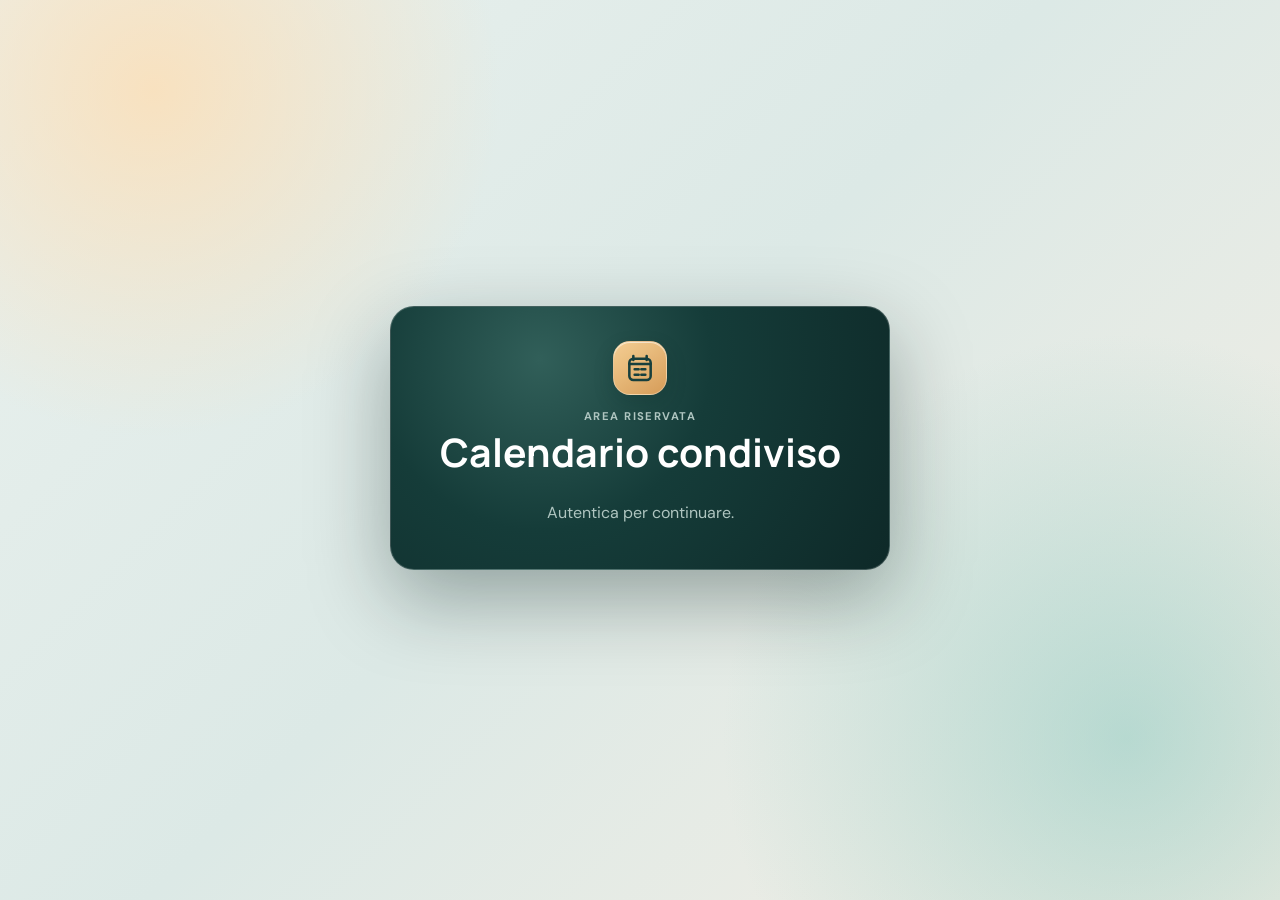
<file: index.html>
<!DOCTYPE html>
<html lang="it">
  <head>
    <meta charset="utf-8">
    <meta name="viewport" content="width=device-width, initial-scale=1">
    <title>Calendario condiviso</title>
    <link rel="preconnect" href="https://fonts.googleapis.com">
    <link rel="preconnect" href="https://fonts.gstatic.com" crossorigin>
    <link href="https://fonts.googleapis.com/css2?family=DM+Sans:wght@400;500;600;700&family=Manrope:wght@600;700&display=swap" rel="stylesheet">
    <link rel="stylesheet" href="./styles.css?v=071126.01">
    <script src="https://accounts.google.com/gsi/client" async defer></script>
  </head>
  <body>
    <div class="shell">
      <section id="welcomeScreen" class="welcome-screen">
        <div class="welcome-card">
          <span class="brand-mark welcome-brand-mark" aria-hidden="true">
            <svg viewBox="0 0 24 24" focusable="false">
              <path d="M7 3v3M17 3v3M4 9h16"></path>
              <rect x="4" y="5" width="16" height="16" rx="3"></rect>
              <path d="M8 13h3M13 13h3M8 17h3M13 17h3"></path>
            </svg>
          </span>
          <p class="welcome-eyebrow">Area riservata</p>
          <h1>Calendario condiviso</h1>
          <div id="signin" class="signin welcome-signin"></div>
          <p id="status" class="status welcome-status">Autentica per continuare.</p>
        </div>
      </section>

      <section id="appScreen" class="hidden">
        <section class="hero">
          <div class="hero-top">
            <div class="hero-brand">
              <span class="brand-mark" aria-hidden="true">
                <svg viewBox="0 0 24 24" focusable="false">
                  <path d="M7 3v3M17 3v3M4 9h16"></path>
                  <rect x="4" y="5" width="16" height="16" rx="3"></rect>
                  <path d="M8 13h3M13 13h3M8 17h3M13 17h3"></path>
                </svg>
              </span>
              <div>
                <p class="eyebrow">Calendario condiviso · v.071126.01 · by GN</p>
                <h1 class="brand-title">Calendario Anestesia</h1>
              </div>
            </div>
            <div class="account-panel">
              <button type="button" id="logoutButton" class="logout-button hidden">Esci</button>
              <div id="userCard" class="user-card hidden">
                <img id="userPicture" alt="Profilo">
                <div>
                  <div id="userName" class="user-name"></div>
                </div>
              </div>
            </div>
          </div>
        </section>

        <div class="calendar-stack">
        <main class="panel">
          <div class="calendar-actions">
            <button type="button" id="openCreateModalButton" class="primary" aria-label="Aggiungi richiesta" disabled>
              <span class="request-button-label" aria-hidden="true">
                <span class="request-button-letter" style="--letter-index: 0">A</span>
                <span class="request-button-letter" style="--letter-index: 1">g</span>
                <span class="request-button-letter" style="--letter-index: 2">g</span>
                <span class="request-button-letter" style="--letter-index: 3">i</span>
                <span class="request-button-letter" style="--letter-index: 4">u</span>
                <span class="request-button-letter" style="--letter-index: 5">n</span>
                <span class="request-button-letter" style="--letter-index: 6">g</span>
                <span class="request-button-letter" style="--letter-index: 7">i</span>
                <span class="request-button-space"></span>
                <span class="request-button-letter" style="--letter-index: 8">r</span>
                <span class="request-button-letter" style="--letter-index: 9">i</span>
                <span class="request-button-letter" style="--letter-index: 10">c</span>
                <span class="request-button-letter" style="--letter-index: 11">h</span>
                <span class="request-button-letter" style="--letter-index: 12">i</span>
                <span class="request-button-letter" style="--letter-index: 13">e</span>
                <span class="request-button-letter" style="--letter-index: 14">s</span>
                <span class="request-button-letter" style="--letter-index: 15">t</span>
                <span class="request-button-letter" style="--letter-index: 16">a</span>
              </span>
            </button>
            <div class="shifts-access">
            <button type="button" id="personalShiftsButton" class="personal-shifts-button" disabled>
              <span aria-hidden="true">31</span>
              I miei turni
            </button>
            <button type="button" id="groupShiftsButton" class="personal-shifts-button" disabled>I turni del gruppo</button>
            </div>
          </div>
          <p id="appStatus" class="status app-status">Autentica per continuare.</p>
          <div class="toolbar">
            <div class="calendar-nav">
              <div class="calendar-heading">
                <div class="calendar-title-row">
                  <button type="button" id="prevMonthButton" class="month-arrow" aria-label="Mese precedente">‹</button>
                  <h2 id="calendarTitle" class="calendar-title">Calendario</h2>
                  <button type="button" id="nextMonthButton" class="month-arrow" aria-label="Mese successivo">›</button>
                </div>
              </div>
            </div>
          </div>
          <div class="month-grid-wrap">
            <div class="calendar-shell">
            <div id="monthGrid" class="month-grid">
              <div class="empty">Nessun evento caricato.</div>
            </div>
            </div>
          </div>
        </main>
        </div>
      </section>
    </div>

    <div id="personalShiftsPanel" class="personal-shifts-backdrop hidden" role="dialog" aria-modal="true" aria-labelledby="personalShiftsTitle">
      <section class="personal-shifts-panel">
        <header class="personal-shifts-header">
          <div>
            <p>Planner Turni</p>
            <h2 id="personalShiftsTitle">I miei turni</h2>
          </div>
          <button type="button" id="closePersonalShiftsButton" aria-label="Chiudi i miei turni">×</button>
        </header>
        <iframe id="personalShiftsFrame" src="./turni/?embedded=1&amp;v=071126.01" title="Calendario personale dei turni"></iframe>
      </section>
    </div>

    <div id="requestModal" class="modal-backdrop hidden">
      <div class="modal-card">
        <div class="modal-head">
          <div>
            <div id="modalEyebrow" class="modal-eyebrow">Nuova richiesta</div>
            <h2 id="modalTitle" class="modal-title">Inserisci evento</h2>
            <div id="modalMeta" class="modal-meta hidden"></div>
            <div id="modalTimestamps" class="modal-meta hidden"></div>
          </div>
          <button type="button" id="closeModalButton" class="modal-close" aria-label="Chiudi">×</button>
        </div>
        <form id="eventForm" class="form modal-form">
          <input type="hidden" id="eventId">
            <label>
              <span class="field-label">
                <span>Richiesta</span>
              </span>
              <input type="hidden" id="summary">
              <button type="button" id="summaryPickerButton" class="picker-trigger placeholder">Seleziona un tipo</button>
            </label>
          <div class="two-cols">
            <label>Dal giorno<input id="start" type="date" required></label>
            <label>Al giorno<input id="end" type="date" required></label>
          </div>
          <label>Descrizione<textarea id="description"></textarea></label>
          <div id="modalStatus" class="modal-status hidden"></div>
          <div class="actions">
            <button type="submit" id="saveButton" class="primary" disabled>Salva</button>
            <button type="button" id="resetButton">Nuovo</button>
            <button type="button" id="deleteButton" class="danger" disabled>Elimina</button>
          </div>
        </form>
        <div id="summaryPicker" class="picker-backdrop hidden">
          <div class="picker-card">
            <div class="picker-head">
              <h3 class="picker-title">Seleziona richiesta</h3>
              <button type="button" id="summaryPickerClose" class="picker-close" aria-label="Chiudi">×</button>
            </div>
            <div id="summaryPickerOptions" class="picker-options"></div>
          </div>
        </div>
      </div>
    </div>

    <div id="operationModal" class="operation-backdrop hidden" role="dialog" aria-modal="true" aria-labelledby="operationTitle" aria-describedby="operationMessage">
      <div class="operation-card">
        <span class="operation-spinner" aria-hidden="true"></span>
        <span class="operation-transfer" aria-hidden="true">
          <span class="operation-document"></span>
          <span class="operation-calendar"></span>
        </span>
        <div>
          <h2 id="operationTitle">Operazione in corso</h2>
          <p id="operationMessage" aria-live="assertive">Attendi qualche istante…</p>
        </div>
      </div>
    </div>

    <script src="./app.js?v=071126.01"></script>
  </body>
</html>
</file>
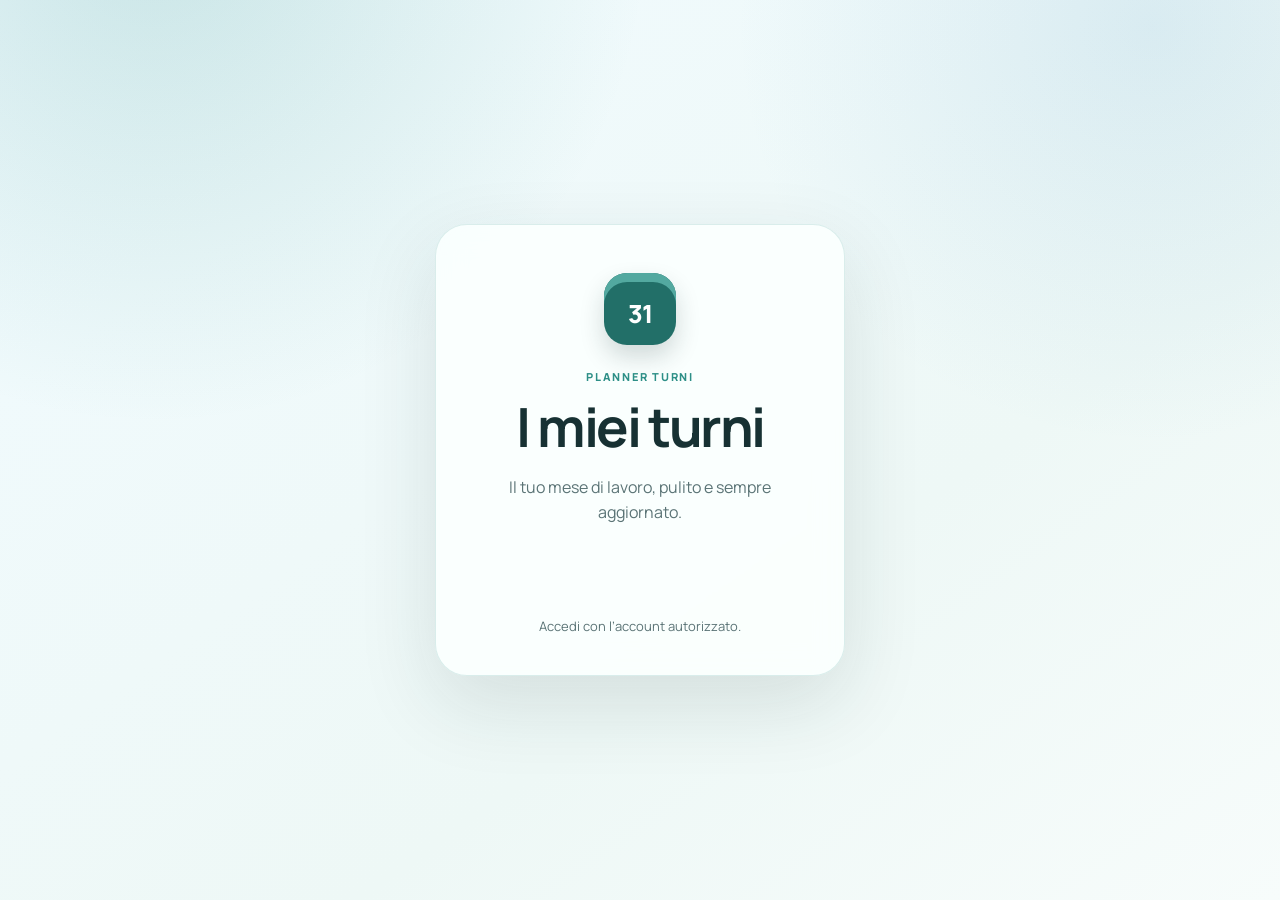
<file: turni/index.html>
<!doctype html>
<html lang="it">
  <head>
    <meta charset="utf-8">
    <meta name="viewport" content="width=device-width, initial-scale=1, viewport-fit=cover">
    <meta name="theme-color" content="#17324d">
    <meta name="apple-mobile-web-app-capable" content="yes">
    <meta name="apple-mobile-web-app-status-bar-style" content="default">
    <meta name="apple-mobile-web-app-title" content="I miei turni">
    <meta name="description" content="Vista mensile personale dei turni pubblicati da Planner Turni.">
    <meta property="og:title" content="I miei turni">
    <meta property="og:description" content="Il calendario personale dei turni, sempre aggiornato.">
    <meta property="og:image" content="https://ncg1275.github.io/calendario-condiviso/turni/og.png">
    <title>I miei turni</title>
    <link rel="manifest" href="./manifest.webmanifest?v=071126.01">
    <link rel="apple-touch-icon" href="./apple-touch-icon-v2.png">
    <noscript><style>.session-splash{display:none!important}.splash-active{overflow:auto!important}</style></noscript>
    <link rel="preconnect" href="https://accounts.google.com">
    <link rel="preconnect" href="https://fonts.googleapis.com">
    <link rel="preconnect" href="https://fonts.gstatic.com" crossorigin>
    <link href="https://fonts.googleapis.com/css2?family=DM+Sans:wght@400;500;600;700&family=Manrope:wght@600;700;800&display=swap" rel="stylesheet">
    <link rel="stylesheet" href="./styles.css?v=071126.01">
    <script src="https://accounts.google.com/gsi/client" async defer></script>
    <script src="./app.js?v=071126.01" defer></script>
  </head>
  <body class="splash-active">
    <section id="sessionSplash" class="session-splash" aria-live="polite" aria-busy="true">
      <div class="session-splash-card">
        <span class="session-transfer" aria-hidden="true">
          <span class="session-document"></span>
          <span class="session-calendar"></span>
        </span>
        <p class="eyebrow">Planner Turni</p>
        <h1>I miei turni</h1>
        <p id="sessionSplashStatus" class="session-splash-status">Apertura del calendario…</p>
        <span class="session-progress" aria-hidden="true"><i></i></span>
      </div>
    </section>

    <section id="loginView" class="login-view">
      <div class="login-card">
        <div class="app-mark" aria-hidden="true"><span>31</span></div>
        <p class="eyebrow">Planner Turni</p>
        <h1>I miei turni</h1>
        <p class="login-copy">Il tuo mese di lavoro, pulito e sempre aggiornato.</p>
        <div id="googleSignin" class="google-signin"></div>
        <p id="loginStatus" class="status" role="status">Accedi con l’account autorizzato.</p>
      </div>
    </section>

    <div id="appView" class="app-view hidden">
      <header class="topbar">
        <div class="brand-lockup">
          <div class="app-mark app-mark-small" aria-hidden="true"><span>31</span></div>
          <div>
            <p class="eyebrow app-meta">Planner Turni · <span>v.071126.01 · by GN</span></p>
            <nav class="view-switch" aria-label="Vista dei turni">
              <h1><button id="personalViewButton" type="button" aria-pressed="true">I miei turni</button></h1>
              <button id="groupViewButton" type="button" aria-pressed="false">I turni del gruppo</button>
            </nav>
          </div>
        </div>
        <div class="week-heading">
          <p class="calendar-name">Tutti i colleghi</p><h2 id="weekTitle"></h2>
        </div>
        <button id="profileButton" class="profile-button" type="button" aria-label="Account">
          <img id="profilePicture" alt="">
          <span id="profileInitials" aria-hidden="true"></span>
        </button>
      </header>

      <main id="personalView">
        <section class="month-heading" aria-labelledby="monthTitle">
          <div>
            <p id="calendarName" class="calendar-name">Calendario personale</p>
            <h2 id="monthTitle"></h2>
          </div>
          <div class="month-actions">
            <button id="todayButton" class="today-button" type="button">Oggi</button>
            <button id="refreshButton" class="icon-button" type="button" aria-label="Aggiorna turni">↻</button>
          </div>
        </section>

        <section class="summary-grid" aria-label="Riepilogo del mese">
          <article><strong id="hourCount">0</strong><span>ore</span></article>
          <article><strong id="projectHourCount">0</strong><span>PROGETTO(h)</span></article>
          <article><strong id="nightCount">0</strong><span>notti</span></article>
          <article><strong id="onCallCount">0</strong><span>reperibilità</span></article>
        </section>

        <section class="calendar-card" aria-label="Calendario mensile">
          <div class="calendar-nav">
            <button id="prevMonthButton" class="nav-button" type="button" aria-label="Mese precedente">‹</button>
            <p id="syncStatus" class="sync-status" role="status">Caricamento…</p>
            <button id="nextMonthButton" class="nav-button" type="button" aria-label="Mese successivo">›</button>
          </div>
          <div class="weekday-row" aria-hidden="true">
            <span>L</span><span>M</span><span>M</span><span>G</span><span>V</span><span>S</span><span>D</span>
          </div>
          <div id="monthGrid" class="month-grid"></div>
        </section>

        <section class="legend" aria-label="Legenda turni">
          <span><i class="dot dot-morning"></i>M · 8–14</span>
          <span><i class="dot dot-morning-afternoon"></i>MP · 8–20</span>
          <span><i class="dot dot-rest"></i>R</span>
          <span><i class="dot dot-afternoon"></i>P · 14–20</span>
          <span><i class="dot dot-night"></i>N / SN</span>
          <span><i class="dot dot-oncall"></i>repD / repN</span>
        </section>
      </main>

      <section id="groupView" class="group-view hidden" aria-labelledby="weekTitle">
        <nav class="week-nav" aria-label="Navigazione settimane">
          <button id="prevWeekButton" class="nav-button" type="button" aria-label="Settimana precedente">‹</button>
          <button id="currentWeekButton" class="today-button" type="button">Questa settimana</button>
          <button id="refreshGroupButton" class="icon-button" type="button" aria-label="Aggiorna turni del gruppo">↻</button>
          <button id="nextWeekButton" class="nav-button" type="button" aria-label="Settimana successiva">›</button>
        </nav>
        <p id="groupStatus" class="group-status" role="status" aria-live="polite"></p>
        <div id="groupTable" class="group-table" role="table" aria-label="Turni settimanali del gruppo"></div>
        <p class="group-note">** progetto · RD reperibilità diurna · RN reperibilità notturna</p>
      </section>

      <div id="turnsLoading" class="turns-loading hidden" role="status" aria-live="polite">
        <span class="loading-spinner" aria-hidden="true"></span>
        <span class="loading-label">Caricamento dei turni in corso</span>
      </div>
      <nav id="personalBottomNav" class="bottom-nav" aria-label="Navigazione mesi">
        <button id="bottomPrevButton" type="button"><span aria-hidden="true">‹</span>Prima</button>
        <button id="bottomTodayButton" class="bottom-today" type="button"><span aria-hidden="true">●</span>Oggi</button>
        <button id="bottomNextButton" type="button"><span aria-hidden="true">›</span>Dopo</button>
      </nav>
    </div>

    <div id="daySheet" class="sheet-backdrop hidden" role="presentation">
      <section class="day-sheet" role="dialog" aria-modal="true" aria-labelledby="daySheetTitle">
        <div class="sheet-handle" aria-hidden="true"></div>
        <div class="sheet-header">
          <div>
            <p class="eyebrow">Dettaglio giornata</p>
            <h2 id="daySheetTitle"></h2>
          </div>
          <button id="closeSheetButton" class="close-button" type="button" aria-label="Chiudi">×</button>
        </div>
        <div id="dayEventList" class="day-event-list"></div>
      </section>
    </div>

    <div id="accountSheet" class="sheet-backdrop hidden" role="presentation">
      <section class="day-sheet account-sheet" role="dialog" aria-modal="true" aria-labelledby="accountTitle">
        <div class="sheet-handle" aria-hidden="true"></div>
        <div class="sheet-header">
          <div>
            <p class="eyebrow">Account</p>
            <h2 id="accountTitle">Profilo</h2>
          </div>
          <button id="closeAccountButton" class="close-button" type="button" aria-label="Chiudi">×</button>
        </div>
        <div class="account-detail">
          <strong id="accountName"></strong>
          <span id="accountEmail"></span>
          <button id="logoutButton" class="logout-button" type="button">Esci dall’app</button>
        </div>
      </section>
    </div>

    <noscript>Per usare il calendario è necessario abilitare JavaScript.</noscript>
  </body>
</html>
</file>
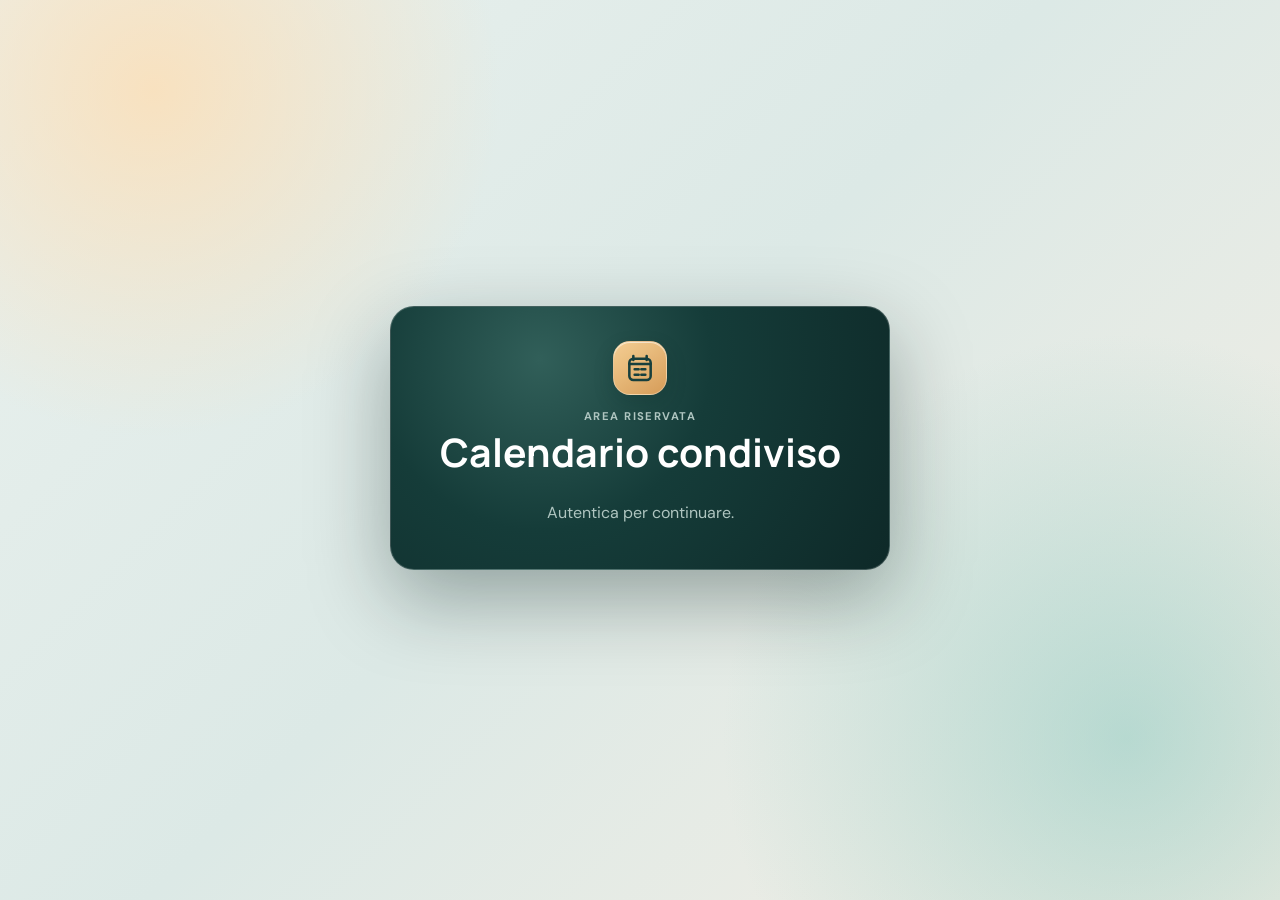
<file: github_pages_shared_calendar/frontend/index.html>
<!DOCTYPE html>
<html lang="it">
  <head>
    <meta charset="utf-8">
    <meta name="viewport" content="width=device-width, initial-scale=1">
    <title>Calendario condiviso</title>
    <link rel="preconnect" href="https://fonts.googleapis.com">
    <link rel="preconnect" href="https://fonts.gstatic.com" crossorigin>
    <link href="https://fonts.googleapis.com/css2?family=DM+Sans:wght@400;500;600;700&family=Manrope:wght@600;700&display=swap" rel="stylesheet">
    <link rel="stylesheet" href="./styles.css?v=071126.01">
    <script src="https://accounts.google.com/gsi/client" async defer></script>
  </head>
  <body>
    <div class="shell">
      <section id="welcomeScreen" class="welcome-screen">
        <div class="welcome-card">
          <span class="brand-mark welcome-brand-mark" aria-hidden="true">
            <svg viewBox="0 0 24 24" focusable="false">
              <path d="M7 3v3M17 3v3M4 9h16"></path>
              <rect x="4" y="5" width="16" height="16" rx="3"></rect>
              <path d="M8 13h3M13 13h3M8 17h3M13 17h3"></path>
            </svg>
          </span>
          <p class="welcome-eyebrow">Area riservata</p>
          <h1>Calendario condiviso</h1>
          <div id="signin" class="signin welcome-signin"></div>
          <p id="status" class="status welcome-status">Autentica per continuare.</p>
        </div>
      </section>

      <section id="appScreen" class="hidden">
        <section class="hero">
          <div class="hero-top">
            <div class="hero-brand">
              <span class="brand-mark" aria-hidden="true">
                <svg viewBox="0 0 24 24" focusable="false">
                  <path d="M7 3v3M17 3v3M4 9h16"></path>
                  <rect x="4" y="5" width="16" height="16" rx="3"></rect>
                  <path d="M8 13h3M13 13h3M8 17h3M13 17h3"></path>
                </svg>
              </span>
              <div>
                <p class="eyebrow">Calendario condiviso · v.071126.01 · by GN</p>
                <h1 class="brand-title">Calendario Anestesia</h1>
              </div>
            </div>
            <div class="account-panel">
              <button type="button" id="logoutButton" class="logout-button hidden">Esci</button>
              <div id="userCard" class="user-card hidden">
                <img id="userPicture" alt="Profilo">
                <div>
                  <div id="userName" class="user-name"></div>
                </div>
              </div>
            </div>
          </div>
        </section>

        <div class="calendar-stack">
        <main class="panel">
          <div class="calendar-actions">
            <button type="button" id="openCreateModalButton" class="primary" aria-label="Aggiungi richiesta" disabled>
              <span class="request-button-label" aria-hidden="true">
                <span class="request-button-letter" style="--letter-index: 0">A</span>
                <span class="request-button-letter" style="--letter-index: 1">g</span>
                <span class="request-button-letter" style="--letter-index: 2">g</span>
                <span class="request-button-letter" style="--letter-index: 3">i</span>
                <span class="request-button-letter" style="--letter-index: 4">u</span>
                <span class="request-button-letter" style="--letter-index: 5">n</span>
                <span class="request-button-letter" style="--letter-index: 6">g</span>
                <span class="request-button-letter" style="--letter-index: 7">i</span>
                <span class="request-button-space"></span>
                <span class="request-button-letter" style="--letter-index: 8">r</span>
                <span class="request-button-letter" style="--letter-index: 9">i</span>
                <span class="request-button-letter" style="--letter-index: 10">c</span>
                <span class="request-button-letter" style="--letter-index: 11">h</span>
                <span class="request-button-letter" style="--letter-index: 12">i</span>
                <span class="request-button-letter" style="--letter-index: 13">e</span>
                <span class="request-button-letter" style="--letter-index: 14">s</span>
                <span class="request-button-letter" style="--letter-index: 15">t</span>
                <span class="request-button-letter" style="--letter-index: 16">a</span>
              </span>
            </button>
            <div class="shifts-access">
            <button type="button" id="personalShiftsButton" class="personal-shifts-button" disabled>
              <span aria-hidden="true">31</span>
              I miei turni
            </button>
            <button type="button" id="groupShiftsButton" class="personal-shifts-button" disabled>I turni del gruppo</button>
            </div>
          </div>
          <p id="appStatus" class="status app-status">Autentica per continuare.</p>
          <div class="toolbar">
            <div class="calendar-nav">
              <div class="calendar-heading">
                <div class="calendar-title-row">
                  <button type="button" id="prevMonthButton" class="month-arrow" aria-label="Mese precedente">‹</button>
                  <h2 id="calendarTitle" class="calendar-title">Calendario</h2>
                  <button type="button" id="nextMonthButton" class="month-arrow" aria-label="Mese successivo">›</button>
                </div>
              </div>
            </div>
          </div>
          <div class="month-grid-wrap">
            <div class="calendar-shell">
            <div id="monthGrid" class="month-grid">
              <div class="empty">Nessun evento caricato.</div>
            </div>
            </div>
          </div>
        </main>
        </div>
      </section>
    </div>

    <div id="personalShiftsPanel" class="personal-shifts-backdrop hidden" role="dialog" aria-modal="true" aria-labelledby="personalShiftsTitle">
      <section class="personal-shifts-panel">
        <header class="personal-shifts-header">
          <div>
            <p>Planner Turni</p>
            <h2 id="personalShiftsTitle">I miei turni</h2>
          </div>
          <button type="button" id="closePersonalShiftsButton" aria-label="Chiudi i miei turni">×</button>
        </header>
        <iframe id="personalShiftsFrame" src="../../turni/?embedded=1&amp;v=071126.01" title="Calendario personale dei turni"></iframe>
      </section>
    </div>

    <div id="requestModal" class="modal-backdrop hidden">
      <div class="modal-card">
        <div class="modal-head">
          <div>
            <div id="modalEyebrow" class="modal-eyebrow">Nuova richiesta</div>
            <h2 id="modalTitle" class="modal-title">Inserisci evento</h2>
            <div id="modalMeta" class="modal-meta hidden"></div>
            <div id="modalTimestamps" class="modal-meta hidden"></div>
          </div>
          <button type="button" id="closeModalButton" class="modal-close" aria-label="Chiudi">×</button>
        </div>
        <form id="eventForm" class="form modal-form">
          <input type="hidden" id="eventId">
            <label>
              <span class="field-label">
                <span>Richiesta</span>
              </span>
              <input type="hidden" id="summary">
              <button type="button" id="summaryPickerButton" class="picker-trigger placeholder">Seleziona un tipo</button>
            </label>
          <div class="two-cols">
            <label>Dal giorno<input id="start" type="date" required></label>
            <label>Al giorno<input id="end" type="date" required></label>
          </div>
          <label>Descrizione<textarea id="description"></textarea></label>
          <div id="modalStatus" class="modal-status hidden"></div>
          <div class="actions">
            <button type="submit" id="saveButton" class="primary" disabled>Salva</button>
            <button type="button" id="resetButton">Nuovo</button>
            <button type="button" id="deleteButton" class="danger" disabled>Elimina</button>
          </div>
        </form>
        <div id="summaryPicker" class="picker-backdrop hidden">
          <div class="picker-card">
            <div class="picker-head">
              <h3 class="picker-title">Seleziona richiesta</h3>
              <button type="button" id="summaryPickerClose" class="picker-close" aria-label="Chiudi">×</button>
            </div>
            <div id="summaryPickerOptions" class="picker-options"></div>
          </div>
        </div>
      </div>
    </div>

    <div id="operationModal" class="operation-backdrop hidden" role="dialog" aria-modal="true" aria-labelledby="operationTitle" aria-describedby="operationMessage">
      <div class="operation-card">
        <span class="operation-spinner" aria-hidden="true"></span>
        <span class="operation-transfer" aria-hidden="true">
          <span class="operation-document"></span>
          <span class="operation-calendar"></span>
        </span>
        <div>
          <h2 id="operationTitle">Operazione in corso</h2>
          <p id="operationMessage" aria-live="assertive">Attendi qualche istante…</p>
        </div>
      </div>
    </div>

    <script src="./app.js?v=071126.01"></script>
  </body>
</html>
</file>
<file: styles.css>
:root {
  --bg: #eef8f6;
  --paper: #fbfffe;
  --ink: #173133;
  --muted: #5b7476;
  --line: #c9e1df;
  --accent: #2d8f87;
  --accent-dark: #226f68;
  --danger: #c15f5b;
  --soft: #e2f1ef;
}

* { box-sizing: border-box; }

body {
  margin: 0;
  color: var(--ink);
  font-family: "Manrope", "Segoe UI", sans-serif;
  background:
    radial-gradient(circle at top left, rgba(65, 168, 160, 0.16), transparent 28%),
    radial-gradient(circle at top right, rgba(101, 182, 214, 0.16), transparent 24%),
    linear-gradient(180deg, #f1fbff 0%, var(--bg) 100%);
}

.shell {
  max-width: 1140px;
  margin: 0 auto;
  padding: 10px 16px 40px;
}

.welcome-screen {
  min-height: calc(100vh - 50px);
  display: grid;
  place-items: center;
}

.welcome-card {
  width: min(520px, 100%);
  padding: 42px 34px;
  border: 1px solid var(--line);
  border-radius: 28px;
  background:
    radial-gradient(circle at top right, rgba(101, 182, 214, 0.16), transparent 24%),
    linear-gradient(180deg, rgba(255,255,255,0.96), rgba(251,255,254,0.92));
  box-shadow: 0 18px 50px rgba(50, 106, 106, 0.14);
  text-align: center;
}

.welcome-signin {
  justify-items: center;
  margin-top: 18px;
}

.welcome-status {
  margin-top: 10px;
}

.hero {
  margin-bottom: 18px;
}

.hero-top {
  display: flex;
  justify-content: space-between;
  gap: 18px;
  align-items: flex-start;
}

.eyebrow {
  margin: 0 0 6px;
  color: var(--accent);
  text-transform: uppercase;
  letter-spacing: 0.08em;
  font-size: 0.78rem;
}

h1 {
  margin: 0 0 10px;
  font-size: clamp(2rem, 4vw, 3.4rem);
  line-height: 1;
}

.brand-title {
  color: #4a8df6;
}

.lead {
  margin: 0;
  color: var(--muted);
  max-width: 720px;
}

.calendar-stack {
  display: grid;
}

.panel {
  background: var(--paper);
  border: 1px solid var(--line);
  border-radius: 18px;
  padding: 18px;
  box-shadow: 0 10px 30px rgba(71, 45, 24, 0.08);
}

.account-panel {
  min-width: 300px;
  max-width: 340px;
  display: grid;
  gap: 8px;
  justify-items: end;
  margin-top: 0;
}

.account-panel .signin {
  justify-items: end;
}

.logout-button {
  display: inline-flex;
  align-items: center;
  justify-content: center;
  padding: 8px 14px;
  border: 1px solid #dadce0;
  background: #fff;
  color: #3c4043;
  border-radius: 999px;
  font-family: "Manrope", "Segoe UI", sans-serif;
  font-size: 0.9rem;
  box-shadow: 0 1px 2px rgba(60, 64, 67, 0.08);
}

.logout-button:hover {
  background: #f8f9fa;
}

.account-panel .user-card {
  max-width: 340px;
}

.account-panel .status {
  text-align: right;
  font-size: 0.82rem;
  max-width: 320px;
}

.side-note {
  color: var(--muted);
  font-size: 0.9rem;
  line-height: 1.45;
}

h2 {
  margin: 0 0 14px;
  font-size: 1.14rem;
}

.signin,
.form,
.events {
  display: grid;
  gap: 12px;
}

.user-card {
  display: flex;
  gap: 10px;
  align-items: center;
  padding: 12px;
  border-radius: 14px;
  background: #eef8f7;
}

.user-card img {
  width: 42px;
  height: 42px;
  border-radius: 50%;
}

.hidden { display: none !important; }

.user-name { font-weight: 700; }
.user-email, .status, .meta { color: var(--muted); }

label {
  display: grid;
  gap: 6px;
  color: var(--muted);
  font-size: 0.92rem;
}

.field-label {
  display: inline-flex;
  align-items: center;
  gap: 8px;
}

.help-tip {
  position: relative;
  display: inline-flex;
  align-items: center;
  justify-content: center;
  width: 18px;
  height: 18px;
  border-radius: 999px;
  background: #dcefed;
  color: var(--accent-dark);
  font-size: 0.75rem;
  font-weight: 700;
  cursor: help;
}

.help-tip-popup {
  position: absolute;
  left: 0;
  top: calc(100% + 10px);
  transform: none;
  width: min(280px, 70vw);
  padding: 10px 12px;
  border-radius: 12px;
  background: rgba(23, 49, 51, 0.96);
  color: #f5fbfb;
  font-size: 0.78rem;
  line-height: 1.45;
  box-shadow: 0 10px 24px rgba(16, 34, 36, 0.28);
  opacity: 0;
  pointer-events: none;
  transition: opacity 0.16s ease;
  z-index: 20;
}

.help-tip:hover .help-tip-popup,
.help-tip:focus .help-tip-popup,
.help-tip:focus-visible .help-tip-popup {
  opacity: 1;
}

input, textarea, button {
  font: inherit;
}

input, textarea, select {
  width: 100%;
  padding: 10px 12px;
  border: 1px solid var(--line);
  border-radius: 12px;
  background: #fff;
  color: var(--ink);
}

select {
  appearance: none;
}

.picker-trigger {
  width: 100%;
  padding: 10px 12px;
  border: 1px solid var(--line);
  border-radius: 12px;
  background: #fff;
  color: var(--ink);
  text-align: left;
  display: flex;
  align-items: center;
  justify-content: space-between;
  gap: 12px;
  white-space: nowrap;
  overflow: hidden;
  text-overflow: ellipsis;
}

.picker-trigger::after {
  content: '▾';
  flex: 0 0 auto;
  color: var(--muted);
}

.picker-trigger.placeholder {
  color: var(--muted);
}

.picker-backdrop {
  position: fixed;
  inset: 0;
  background: rgba(20, 40, 42, 0.28);
  backdrop-filter: blur(6px);
  display: grid;
  place-items: center;
  padding: 16px;
  z-index: 70;
}

.picker-card {
  width: min(720px, 100%);
  max-height: calc(100vh - 32px);
  overflow: auto;
  background: var(--paper);
  border: 1px solid var(--line);
  border-radius: 24px;
  padding: 18px;
  box-shadow: 0 22px 60px rgba(32, 72, 77, 0.22);
}

.picker-head {
  display: flex;
  align-items: center;
  justify-content: space-between;
  gap: 12px;
  margin-bottom: 14px;
}

.picker-title {
  margin: 0;
}

.picker-close {
  width: 40px;
  height: 40px;
  padding: 0;
  border-radius: 999px;
  border: 1px solid var(--line);
  background: #fff;
  font-size: 1.4rem;
  line-height: 1;
}

.picker-options {
  display: grid;
  gap: 10px;
}

.picker-option {
  width: 100%;
  text-align: left;
  white-space: normal;
}

.picker-option.selected {
  border-color: var(--accent);
  background: var(--soft);
}

textarea {
  min-height: 100px;
  resize: vertical;
}

.two-cols {
  display: grid;
  grid-template-columns: 1fr 1fr;
  gap: 10px;
}

.actions, .toolbar {
  display: flex;
  gap: 10px;
  flex-wrap: wrap;
}

.toolbar {
  align-items: center;
  justify-content: space-between;
  margin-bottom: 14px;
}

.calendar-actions {
  display: grid;
  justify-items: start;
  gap: 8px;
  margin-bottom: 18px;
}

.app-status {
  margin: -4px 0 14px;
}

#openCreateModalButton {
  position: relative;
  isolation: isolate;
  overflow: hidden;
  display: inline-flex;
  align-items: center;
  justify-content: center;
  width: auto;
  min-width: 0;
  padding-inline: 14px;
  white-space: nowrap;
}

.request-button-label {
  display: inline-flex;
  align-items: baseline;
  justify-content: center;
}

.request-button-space { width: 0.32em; }

.request-button-letter {
  display: inline-block;
  transform-origin: center 75%;
}

#openCreateModalButton:not(:disabled) .request-button-letter {
  animation: request-letter-glow 6.4s ease-in-out infinite;
  animation-delay: calc(var(--letter-index) * 0.18s);
}

@keyframes request-letter-glow {
  0%, 11%, 100% {
    color: inherit;
    filter: brightness(1);
    text-shadow: none;
    transform: scale(1);
  }
  4.5% {
    color: #fff;
    filter: brightness(1.35);
    text-shadow: 0 0 5px rgba(255, 255, 255, 0.98), 0 0 13px rgba(196, 255, 242, 0.88);
    transform: scale(1.24);
  }
}

.calendar-nav {
  display: block;
}

.calendar-heading {
  display: grid;
  gap: 4px;
  justify-content: start;
}

.calendar-title-row {
  display: inline-flex;
  align-items: center;
  gap: 12px;
}

.month-arrow {
  padding: 0;
  border: 0;
  background: transparent;
  color: #5f6368;
  font-size: 1.8rem;
  line-height: 1;
  box-shadow: none;
}

.month-arrow:hover {
  background: transparent;
  color: var(--ink);
}

.calendar-title {
  margin: 0;
}

.calendar-subtitle {
  color: var(--muted);
  font-size: 0.88rem;
}

button {
  border: 0;
  border-radius: 999px;
  padding: 10px 16px;
  cursor: pointer;
  background: var(--soft);
  color: var(--ink);
  touch-action: manipulation;
}

button.primary {
  background: var(--accent);
  color: #fff;
}

button.primary:hover { background: var(--accent-dark); }
button.danger { background: #e9c1bb; color: #6d2417; }
button:disabled { opacity: 0.55; cursor: default; }

.month-grid-wrap {
  margin-bottom: 18px;
}

.calendar-shell {
  overflow: hidden;
  border: 1px solid var(--line);
  border-radius: 20px;
  background: rgba(255, 255, 255, 0.9);
}

.weekdays {
  display: grid;
  grid-template-columns: repeat(7, minmax(0, 1fr));
}

.weekdays {
  background: #e6f4f5;
  border-bottom: 1px solid var(--line);
}

.weekdays div {
  padding: 12px 8px;
  text-align: left;
  color: var(--muted);
  font-size: 0.84rem;
  text-transform: uppercase;
  letter-spacing: 0.04em;
  border-right: 1px solid rgba(221, 209, 195, 0.55);
}

.weekdays div:last-child {
  border-right: 0;
}

.month-grid {
  display: flex;
  flex-direction: column;
  row-gap: 6px;
  background: transparent;
}

.week-row {
  position: relative;
  z-index: 1;
  display: grid;
  grid-template-columns: repeat(7, minmax(0, 1fr));
}

.week-row:not(:last-child) {
  box-shadow: 0 3px 5px rgba(31, 70, 67, 0.2);
}

.day-cell {
  min-height: 182px;
  padding: 8px 8px 10px;
  border-right: 1px solid rgba(221, 209, 195, 0.6);
  border-bottom: 1px solid rgba(221, 209, 195, 0.6);
  background: rgba(255,255,255,.92);
  display: grid;
  grid-template-rows: auto 1fr;
  gap: 4px;
  cursor: pointer;
}

.week-row .day-cell:last-child {
  border-right: 0;
}

.week-row:last-child .day-cell {
  border-bottom: 0;
}

.day-cell:hover {
  background: #f5fcfb;
}

.day-cell.other-month {
  background: #f5faf9;
}

.day-cell.today {
  background:
    linear-gradient(180deg, rgba(45, 143, 135, 0.11), rgba(45, 143, 135, 0.02)),
    #fffdf9;
}

.day-head {
  display: flex;
  justify-content: space-between;
  gap: 6px;
  align-items: center;
  font-size: 0.9rem;
  min-height: 28px;
}

.day-request-count {
  min-width: 0;
  padding: 2px 5px;
  border-radius: 999px;
  background: rgba(45, 143, 135, 0.1);
  color: #276f69;
  font-size: 0.62rem;
  font-weight: 700;
  line-height: 1.2;
  white-space: nowrap;
}

.day-number {
  font-weight: 700;
  width: 28px;
  height: 28px;
  display: inline-flex;
  align-items: center;
  justify-content: center;
  border-radius: 999px;
}

.day-cell.today .day-date-badge {
  background: var(--accent);
  color: #fff;
}

.day-events {
  display: grid;
  gap: 2px;
  align-content: start;
}

.day-overflow-note {
  min-height: 18px;
  padding: 2px 6px;
  border-radius: 6px;
  background: #eef2f1;
  color: #566563;
  font-size: 0.68rem;
  font-weight: 700;
  line-height: 1.25;
  text-align: center;
  cursor: default;
}

.mini-event {
  min-height: 18px;
  padding: 2px 6px;
  border-radius: 0;
  background: #cfeaf0;
  color: #1d5264;
  font-size: 0.7rem;
  line-height: 1.1;
  white-space: nowrap;
  overflow: hidden;
  text-overflow: ellipsis;
  margin-left: -8px;
  margin-right: -8px;
  padding-left: 8px;
  padding-right: 8px;
  display: flex;
  align-items: center;
  cursor: pointer;
  text-align: left;
  touch-action: manipulation;
  -webkit-tap-highlight-color: transparent;
}

.mini-event.mine {
  background: #f6d9bd;
  color: #8a4417;
}

.mini-event.readonly {
  cursor: default;
}

.mini-event.segment-single {
  border-radius: 6px;
  margin-left: 0;
  margin-right: 0;
  padding-left: 6px;
  padding-right: 6px;
}

.mini-event.segment-start {
  border-top-left-radius: 6px;
  border-bottom-left-radius: 6px;
  margin-left: 0;
  padding-left: 6px;
}

.mini-event.segment-end {
  border-top-right-radius: 6px;
  border-bottom-right-radius: 6px;
  margin-right: 0;
  padding-right: 6px;
}

.mini-event.segment-middle {
  border-radius: 0;
}

.mini-event.segment-end {
  justify-content: flex-end;
}

.section-title {
  margin-top: 10px;
}

.event {
  border: 1px solid var(--line);
  border-radius: 16px;
  padding: 14px;
  background: rgba(255,255,255,.8);
}

.event h3 {
  margin: 0 0 8px;
  font-size: 1.08rem;
}

.meta {
  display: grid;
  gap: 4px;
  margin-bottom: 10px;
  font-size: 0.92rem;
}

.pill {
  display: inline-block;
  padding: 4px 9px;
  border-radius: 999px;
  background: #f1e3cf;
  color: #754024;
  font-size: 0.82rem;
}

.empty {
  padding: 18px;
  text-align: center;
  color: var(--muted);
  border: 1px dashed var(--line);
  border-radius: 16px;
}

hr {
  border: none;
  border-top: 1px solid var(--line);
  margin: 18px 0;
}

.modal-backdrop {
  position: fixed;
  inset: 0;
  background: rgba(20, 40, 42, 0.28);
  backdrop-filter: blur(6px);
  display: grid;
  place-items: center;
  padding: 16px;
  z-index: 50;
}

.modal-card {
  width: min(720px, 100%);
  max-height: calc(100vh - 32px);
  overflow: auto;
  background: var(--paper);
  border: 1px solid var(--line);
  border-radius: 24px;
  padding: 22px;
  box-shadow: 0 22px 60px rgba(32, 72, 77, 0.22);
}

.modal-head {
  display: flex;
  justify-content: space-between;
  gap: 12px;
  align-items: flex-start;
  margin-bottom: 18px;
}

.modal-eyebrow {
  color: var(--accent);
  font-size: 0.82rem;
  text-transform: uppercase;
  letter-spacing: 0.06em;
  margin-bottom: 4px;
}

.modal-title {
  margin: 0;
}

.modal-meta {
  margin-top: 8px;
  color: var(--muted);
  font-size: 0.9rem;
}

.modal-status {
  color: var(--accent);
  font-size: 0.92rem;
  font-weight: 700;
}

.modal-close {
  width: 40px;
  height: 40px;
  padding: 0;
  border-radius: 999px;
  border: 1px solid var(--line);
  background: #fff;
  font-size: 1.4rem;
  line-height: 1;
}

.modal-form {
  gap: 14px;
}

@media (max-width: 900px) {
  .modal-backdrop {
    padding: 0;
  }

  .calendar-stack {
    display: block;
  }

  .panel {
    min-width: 0;
    width: 100%;
  }

  .hero-top {
    flex-direction: column;
  }

  .account-panel {
    min-width: 0;
    max-width: none;
    width: 100%;
    justify-items: start;
  }

  .account-panel .status {
    text-align: left;
  }

  .welcome-card {
    padding: 28px 22px;
  }

  .modal-card {
    width: 100vw;
    max-width: none;
    max-height: 100vh;
    padding: 16px;
    border-radius: 0;
  }

  .modal-form label,
  .modal-form select,
  .modal-form input,
  .modal-form textarea {
    width: 100%;
    max-width: 100%;
  }

  .picker-backdrop {
    padding: 0;
  }

  .picker-card {
    width: 100vw;
    max-width: none;
    max-height: 100vh;
    border-radius: 0;
    padding: 16px;
  }

  .calendar-actions {
    display: flex;
    flex-direction: column;
    align-items: flex-start;
    width: 100%;
  }

  .month-grid-wrap {
    display: block;
    width: 100%;
    overflow-x: auto;
    overflow-y: hidden;
    margin-inline: -6px;
    padding-inline: 6px;
    -webkit-overflow-scrolling: touch;
  }

  .calendar-shell {
    display: block;
    width: 720px;
    min-width: 720px;
    max-width: none;
    border-radius: 16px;
  }

  .weekdays,
  .week-row {
    display: grid;
    width: 720px;
    min-width: 720px;
    max-width: 720px;
    grid-template-columns: repeat(7, calc(720px / 7));
    grid-auto-flow: row;
  }

  .month-grid {
    display: block;
    width: 720px;
    min-width: 720px;
  }

  .day-cell {
    width: calc(720px / 7);
    min-height: 200px;
  }

  #openCreateModalButton {
    width: auto !important;
    max-width: none;
    flex: 0 0 auto;
  }
}

/* Linguaggio visivo condiviso con Planner Turni Web. */
:root {
  --bg: #edf2ef;
  --paper: #fffefa;
  --ink: #183333;
  --muted: #6d7f7c;
  --line: #dce5e1;
  --accent: #286d68;
  --accent-dark: #173f3d;
  --danger: #bd5547;
  --soft: #e5efeb;
  --orange: #d77a3c;
  --glass: rgba(255, 255, 255, 0.58);
  --glass-strong: rgba(255, 255, 255, 0.8);
  --glass-line: rgba(255, 255, 255, 0.74);
  --glass-shadow: 0 24px 60px rgba(30, 70, 65, 0.16);
}

html { min-height: 100%; }

body {
  min-width: 320px;
  min-height: 100vh;
  font-family: "DM Sans", system-ui, sans-serif;
  background:
    radial-gradient(circle at 12% 10%, rgba(255, 220, 174, 0.72) 0, transparent 25%),
    radial-gradient(circle at 88% 82%, rgba(119, 194, 185, 0.46) 0, transparent 30%),
    linear-gradient(135deg, #eaf1ee 0%, #dce9e6 48%, #f4eee4 100%);
  background-attachment: fixed;
}

button, input, textarea, select { font-family: inherit; }

button:focus-visible,
input:focus-visible,
textarea:focus-visible,
.mini-event:focus-visible {
  outline: 3px solid rgba(215, 122, 60, 0.32);
  outline-offset: 2px;
}

.shell {
  max-width: 1380px;
  padding: 12px 18px 36px;
}

.welcome-screen { min-height: calc(100vh - 48px); }

.welcome-card {
  width: min(500px, 100%);
  padding: 34px 38px 30px;
  border: 1px solid rgba(255, 255, 255, 0.2);
  border-radius: 24px;
  background: radial-gradient(circle at 30% 20%, #315f59 0, #153c39 42%, #0e2928 100%);
  color: white;
  box-shadow: 0 28px 80px rgba(2, 22, 20, 0.34);
  backdrop-filter: blur(20px);
}

.welcome-card h1 {
  margin: 8px 0 7px;
  font: 700 clamp(1.8rem, 6vw, 2.45rem)/1.08 Manrope, sans-serif;
}

.welcome-eyebrow,
.welcome-copy { margin: 0; }

.welcome-eyebrow {
  margin-top: 14px;
  color: #afc5c0;
  font-size: 0.7rem;
  font-weight: 700;
  letter-spacing: 0.13em;
  text-transform: uppercase;
}

.welcome-copy {
  color: #c7d9d5;
  font-size: 0.94rem;
}

.welcome-status { color: #afc5c0; }
.status.error { color: #a13f34; font-weight: 700; }
.welcome-card .status.error { color: #ffc1b8; }

.brand-mark {
  flex: none;
  width: 44px;
  height: 44px;
  display: grid;
  place-items: center;
  border: 1px solid rgba(255, 255, 255, 0.28);
  border-radius: 13px;
  background: linear-gradient(145deg, rgba(255, 213, 151, 0.95), rgba(235, 166, 91, 0.9));
  color: #173f3d;
  box-shadow: inset 0 1px 0 rgba(255, 255, 255, 0.55), 0 8px 20px rgba(9, 39, 37, 0.2);
}

.brand-mark svg {
  width: 27px;
  height: 27px;
  fill: none;
  stroke: currentColor;
  stroke-width: 1.9;
  stroke-linecap: round;
  stroke-linejoin: round;
}

.welcome-brand-mark {
  width: 54px;
  height: 54px;
  margin: 0 auto;
  border-radius: 17px;
}

.welcome-brand-mark svg { width: 32px; height: 32px; }

.hero {
  margin-bottom: 10px;
  padding: 13px 16px;
  border: 1px solid rgba(255, 255, 255, 0.16);
  border-radius: 20px;
  background: linear-gradient(155deg, rgba(22, 66, 63, 0.96), rgba(13, 45, 44, 0.92));
  color: white;
  box-shadow: 0 18px 48px rgba(15, 51, 48, 0.24), inset 0 1px 0 rgba(255, 255, 255, 0.14);
  backdrop-filter: blur(24px) saturate(125%);
}

.hero-top { align-items: center; }
.hero-brand { display: flex; align-items: center; gap: 11px; }
.hero .eyebrow { margin-bottom: 3px; color: #afc5c0; font-size: 0.65rem; font-weight: 700; letter-spacing: 0.13em; }

.brand-title {
  margin: 0;
  color: white;
  font: 700 clamp(1.3rem, 3vw, 1.75rem)/1.08 Manrope, sans-serif;
}

.account-panel { min-width: 0; max-width: none; display: flex; flex-direction: row-reverse; align-items: center; }

.logout-button {
  padding: 8px 13px;
  border-color: rgba(255, 255, 255, 0.24);
  border-radius: 10px;
  background: rgba(255, 255, 255, 0.1);
  color: white;
  box-shadow: inset 0 1px 0 rgba(255, 255, 255, 0.1);
}

.logout-button:hover { background: rgba(255, 255, 255, 0.17); }

.user-card,
.account-panel .user-card {
  padding: 7px 10px 7px 7px;
  border: 1px solid rgba(255, 255, 255, 0.12);
  border-radius: 12px;
  background: rgba(255, 255, 255, 0.08);
  color: white;
}

.user-card img { width: 36px; height: 36px; border: 2px solid rgba(255, 255, 255, 0.42); }

.panel {
  padding: 16px;
  border-color: var(--glass-line);
  border-radius: 20px;
  background: var(--glass);
  box-shadow: var(--glass-shadow);
  backdrop-filter: blur(20px) saturate(115%);
}

.calendar-actions { margin-bottom: 13px; grid-template-columns: auto minmax(0, 1fr); align-items: center; column-gap: 12px; }
.side-note { font-size: 0.82rem; }
.app-status { margin: -2px 0 10px; font-size: 0.82rem; }
.toolbar { margin-bottom: 11px; }
.calendar-title-row { gap: 7px; }

.calendar-title {
  color: var(--ink);
  font: 700 1.18rem Manrope, sans-serif;
  text-transform: capitalize;
}

button {
  border: 1px solid rgba(83, 116, 111, 0.16);
  border-radius: 10px;
  background: rgba(255, 255, 255, 0.72);
  color: #536a66;
  font-size: 0.88rem;
  font-weight: 700;
  box-shadow: inset 0 1px 0 rgba(255, 255, 255, 0.72), 0 4px 12px rgba(30, 70, 65, 0.08);
  transition: transform 0.15s ease, background 0.15s ease, border-color 0.15s ease;
}

button:hover:not(:disabled) { transform: translateY(-1px); border-color: rgba(40, 109, 104, 0.34); }
button.primary { border-color: #2f776f; background: var(--accent); color: white; box-shadow: inset 0 1px 0 rgba(255, 255, 255, 0.16), 0 7px 18px rgba(23, 63, 61, 0.2); }
button.primary:hover:not(:disabled) { background: var(--accent-dark); }
button.danger { border-color: rgba(189, 85, 71, 0.24); background: #f5ded9; color: #89382e; }

.month-arrow {
  width: 34px;
  height: 34px;
  border: 1px solid rgba(83, 116, 111, 0.16);
  border-radius: 10px;
  background: rgba(255, 255, 255, 0.64);
  color: var(--accent);
  font-size: 1.45rem;
}

.month-arrow:hover { background: white; color: var(--accent-dark); }

.calendar-shell {
  border-color: rgba(83, 116, 111, 0.18);
  border-radius: 16px;
  background: rgba(255, 255, 255, 0.5);
  box-shadow: inset 0 1px 0 rgba(255, 255, 255, 0.82);
}

.weekdays {
  border-bottom-color: rgba(59, 105, 153, 0.28);
  background: linear-gradient(180deg, rgba(226, 239, 252, 0.98), rgba(207, 226, 246, 0.96));
}

.weekdays div {
  padding: 10px 8px;
  border-right-color: rgba(59, 105, 153, 0.2);
  color: #234f78;
  font-size: 0.72rem;
  font-weight: 800;
  letter-spacing: 0.08em;
}

.weekdays div:nth-child(6),
.weekdays div:nth-child(7) {
  background: linear-gradient(180deg, rgba(240, 244, 250, 0.98), rgba(224, 232, 245, 0.96));
  color: #4d6080;
}

.day-cell {
  min-height: 166px;
  border-color: rgba(83, 116, 111, 0.14);
  background: rgba(255, 255, 255, 0.7);
  transition: background 0.14s ease, box-shadow 0.14s ease;
}

.day-cell:hover { position: relative; z-index: 2; background: rgba(255, 255, 255, 0.96); box-shadow: inset 0 0 0 2px rgba(40, 109, 104, 0.2); }
.day-cell.other-month { background: rgba(231, 238, 235, 0.68); color: #8b9996; }
.day-cell.today { background: linear-gradient(180deg, rgba(247, 206, 154, 0.26), rgba(255, 255, 255, 0.82)); }
.day-cell.today .day-date-badge { background: linear-gradient(145deg, #e89555, var(--orange)); color: white; box-shadow: 0 4px 12px rgba(168, 83, 34, 0.25); }
.day-request-count { background: rgba(40, 109, 104, 0.12); color: var(--accent); }

.day-head {
  margin: -8px -8px 0;
  padding: 4px 8px;
  border-bottom: 1px solid rgba(59, 105, 153, 0.18);
  background: linear-gradient(180deg, rgba(226, 239, 252, 0.94), rgba(207, 226, 246, 0.9));
  color: #234f78;
}

.day-date {
  display: flex;
  min-width: 0;
  align-items: center;
  gap: 5px;
}

.day-date-badge {
  height: 28px;
  padding: 0 6px;
  display: inline-flex;
  align-items: center;
  gap: 4px;
  flex: 0 0 auto;
  border: 1px solid rgba(59, 105, 153, 0.18);
  border-radius: 999px;
  background: rgba(255, 255, 255, 0.62);
  box-shadow: 0 2px 5px rgba(45, 73, 103, 0.14);
}

.day-weekday {
  font-size: 0.65rem;
  font-weight: 800;
  letter-spacing: 0.08em;
}

.day-month {
  font-size: 0.56rem;
  font-weight: 800;
  letter-spacing: 0.04em;
  opacity: 0.68;
}

.day-number {
  width: auto;
  height: auto;
  border: 0;
  border-radius: 0;
  background: transparent;
  box-shadow: none;
}

.day-request-count {
  min-width: 25px;
  height: 21px;
  padding: 0 6px;
  display: inline-flex;
  align-items: center;
  justify-content: center;
  flex: 0 0 auto;
  gap: 3px;
  border: 1px solid rgba(255, 255, 255, 0.22);
  background: linear-gradient(145deg, #78aaa5, #659691);
  color: #fff;
  font-size: 0.64rem;
  font-weight: 800;
  line-height: 1;
  text-shadow: 0 1px 1px rgba(43, 79, 75, 0.2);
  box-shadow: 0 1px 3px rgba(45, 78, 75, 0.12);
}

.day-request-count-icon {
  width: 8px;
  height: 9px;
  flex: 0 0 auto;
  background: repeating-linear-gradient(to bottom, #fff 0 1px, transparent 1px 3px);
  opacity: 0.78;
}

.day-cell.saturday .day-head,
.day-cell.sunday .day-head {
  border-bottom-color: rgba(77, 96, 128, 0.2);
  background: linear-gradient(180deg, rgba(240, 244, 250, 0.96), rgba(224, 232, 245, 0.92));
  color: #4d6080;
}

.day-cell.other-month .day-head {
  opacity: 0.68;
}

.mini-event {
  min-height: 19px;
  background: #d7e9e5;
  color: #245c57;
  font-weight: 600;
}

.mini-event.mine {
  position: relative;
  z-index: 1;
  background: #f4d5b3;
  color: #7e421d;
  transform-origin: center;
  animation: own-request-pulse 1.65s ease-in-out infinite;
}

@keyframes own-request-pulse {
  0%, 100% {
    transform: scaleY(1);
    filter: brightness(1);
    background: #f4d5b3;
    box-shadow: 0 2px 5px rgba(56, 80, 76, 0.12);
  }
  50% {
    transform: scaleY(1.18);
    filter: brightness(1.1) saturate(1.18);
    background: #efbd87;
    box-shadow: 0 5px 16px rgba(181, 82, 24, 0.3);
  }
}
.day-overflow-note { background: rgba(24, 51, 51, 0.07); color: #5a6d69; }

input, textarea, select, .picker-trigger {
  border-color: var(--line);
  border-radius: 10px;
  background: rgba(255, 255, 255, 0.86);
  color: var(--ink);
  box-shadow: inset 0 1px 2px rgba(30, 70, 65, 0.04);
}

input:focus, textarea:focus, .picker-trigger:focus { border-color: #4b8b84; box-shadow: 0 0 0 3px rgba(40, 109, 104, 0.12); outline: none; }

.modal-backdrop, .picker-backdrop { background: rgba(10, 31, 29, 0.52); backdrop-filter: blur(9px); }

.modal-card, .picker-card {
  border-color: rgba(255, 255, 255, 0.82);
  border-radius: 21px;
  background: #fbfdfb;
  box-shadow: 0 30px 90px rgba(7, 35, 32, 0.38);
}

.modal-title, .picker-title { font-family: Manrope, sans-serif; }
.modal-eyebrow { color: var(--orange); font-weight: 700; letter-spacing: 0.1em; }
.modal-close, .picker-close { border-radius: 11px; color: #536a66; }
.picker-option.selected { border-color: var(--accent); background: #e0eeea; color: var(--accent-dark); }

@media (max-width: 900px) {
  .shell { padding: 8px 10px 24px; }
  .hero { padding: 11px 12px; }
  .hero-top { flex-direction: row; align-items: center; }
  .account-panel { width: auto; flex: none; }
  .user-card { max-width: 170px; }
  .user-name { overflow: hidden; text-overflow: ellipsis; white-space: nowrap; }
  .calendar-actions { display: grid; grid-template-columns: 1fr; }
  .panel { padding: 12px; border-radius: 16px; }
  .day-head { padding-inline: 5px; gap: 3px; }
  .day-date { gap: 3px; }
  .day-date-badge { height: 24px; padding-inline: 4px; gap: 3px; }
  .day-weekday { font-size: 0.58rem; }
  .day-month { font-size: 0.5rem; }
  .day-request-count { min-width: 24px; padding-inline: 4px; gap: 2px; }
  .day-request-count-icon { width: 6px; }
  .modal-card, .picker-card { border-radius: 0; }
}

@media (max-width: 560px) {
  .hero .brand-mark { width: 38px; height: 38px; border-radius: 11px; }
  .hero .brand-mark svg { width: 23px; height: 23px; }
  .hero .eyebrow { font-size: 0.55rem; }
  .brand-title { font-size: 1.08rem; }
  .account-panel { gap: 5px; }
  .account-panel .user-card { padding-right: 7px; }
  .user-card img { width: 31px; height: 31px; }
  .logout-button { padding: 7px 9px; font-size: 0.75rem; }
  .welcome-card { padding: 30px 22px 26px; }
}

.operation-backdrop {
  position: fixed;
  z-index: 100;
  inset: 0;
  display: grid;
  place-items: center;
  padding: 18px;
  background: rgba(10, 31, 29, 0.52);
  backdrop-filter: blur(9px);
  cursor: wait;
}

.operation-card {
  width: min(390px, 100%);
  min-height: 118px;
  padding: 24px 26px;
  display: flex;
  align-items: center;
  gap: 18px;
  border: 1px solid rgba(255, 255, 255, 0.82);
  border-radius: 20px;
  background: #fbfdfb;
  color: var(--ink);
  box-shadow: 0 30px 90px rgba(7, 35, 32, 0.38);
}

.operation-card h2,
.operation-card p { margin: 0; }

.operation-card h2 {
  margin-bottom: 5px;
  font: 700 1.15rem Manrope, sans-serif;
}

.operation-card p {
  color: var(--muted);
  font-size: 0.92rem;
  line-height: 1.4;
}

.operation-transfer {
  flex: none;
  position: relative;
  width: 92px;
  height: 58px;
}

.operation-document {
  position: absolute;
  z-index: 2;
  left: 2px;
  top: 13px;
  width: 28px;
  height: 36px;
  border: 2px solid var(--accent);
  border-radius: 4px;
  background:
    repeating-linear-gradient(to bottom, transparent 0 6px, rgba(40, 109, 104, 0.28) 6px 8px),
    #fff;
  box-shadow: 0 5px 12px rgba(23, 63, 61, 0.18);
  animation: document-to-calendar 1.65s ease-in-out infinite;
}

.operation-document::after {
  content: "";
  position: absolute;
  right: -2px;
  top: -2px;
  width: 9px;
  height: 9px;
  border-left: 2px solid var(--accent);
  border-bottom: 2px solid var(--accent);
  background: #e8f1ee;
}

.operation-calendar {
  position: absolute;
  z-index: 3;
  right: 1px;
  top: 6px;
  width: 40px;
  height: 46px;
  overflow: hidden;
  border: 2px solid var(--accent-dark);
  border-radius: 7px;
  background:
    linear-gradient(to bottom, var(--orange) 0 11px, transparent 11px),
    repeating-linear-gradient(to right, transparent 0 11px, rgba(40, 109, 104, 0.17) 11px 12px),
    repeating-linear-gradient(to bottom, transparent 0 11px, rgba(40, 109, 104, 0.17) 11px 12px),
    #f8fcfa;
  box-shadow: 0 7px 16px rgba(23, 63, 61, 0.22);
  animation: calendar-receive 1.65s ease-in-out infinite;
}

.operation-calendar::before,
.operation-calendar::after {
  content: "";
  position: absolute;
  z-index: 2;
  top: -4px;
  width: 4px;
  height: 9px;
  border-radius: 999px;
  background: var(--accent-dark);
}

.operation-calendar::before { left: 9px; }
.operation-calendar::after { right: 9px; }

@keyframes document-to-calendar {
  0% { opacity: 0; transform: translateX(0) rotate(-5deg) scale(0.82); }
  16% { opacity: 1; }
  66% { opacity: 1; transform: translateX(51px) rotate(0) scale(0.76); }
  82%, 100% { opacity: 0; transform: translateX(58px) rotate(0) scale(0.45); }
}

@keyframes calendar-receive {
  0%, 60%, 100% { transform: scale(1); }
  76% { transform: scale(1.08); box-shadow: 0 7px 20px rgba(215, 122, 60, 0.34); }
}

@media (prefers-reduced-motion: reduce) {
  #openCreateModalButton .request-button-letter { animation: none; }
  .mini-event.mine { animation: none; }
  .operation-document { animation: none; transform: translateX(26px) scale(0.76); }
  .operation-calendar { animation: none; }
}
/* Vista personale dei turni, integrata nella sessione del calendario condiviso. */
.calendar-actions {
  grid-template-columns: auto auto minmax(0, 1fr);
}

.personal-shifts-button {
  display: inline-flex;
  align-items: center;
  justify-content: center;
  gap: 8px;
  min-height: 42px;
  padding: 8px 14px;
  border-color: rgba(23, 50, 77, 0.18);
  color: #17324d;
  background: rgba(255, 253, 249, 0.9);
  white-space: nowrap;
}

.personal-shifts-button span {
  width: 27px;
  height: 27px;
  display: grid;
  place-items: center;
  padding-top: 4px;
  border-radius: 8px;
  color: #fff;
  background: #17324d;
  box-shadow: inset 0 4px 0 #df6d45;
  font-size: 0.68rem;
  font-weight: 800;
}

.personal-shifts-button:not(:disabled):hover {
  border-color: rgba(23, 50, 77, 0.34);
  background: #fffdf9;
}

.personal-shifts-open {
  overflow: hidden;
}

.personal-shifts-backdrop {
  position: fixed;
  z-index: 120;
  inset: 0;
  display: grid;
  place-items: center;
  padding: 18px;
  background: rgba(8, 31, 37, 0.48);
  backdrop-filter: blur(8px);
}

.personal-shifts-panel {
  width: min(1120px, 100%);
  height: min(900px, calc(100dvh - 36px));
  display: grid;
  grid-template-rows: auto minmax(0, 1fr);
  overflow: hidden;
  border: 1px solid rgba(255, 255, 255, 0.5);
  border-radius: 26px;
  background: #f5f2ec;
  box-shadow: 0 30px 100px rgba(7, 35, 32, 0.34);
}

.personal-shifts-header {
  min-height: 68px;
  display: flex;
  align-items: center;
  justify-content: space-between;
  gap: 16px;
  padding: 10px 16px 10px 20px;
  color: #fff;
  background: #17324d;
}

.personal-shifts-header p {
  margin: 0 0 1px;
  color: #e6aa8c;
  font-size: 0.6rem;
  font-weight: 800;
  letter-spacing: 0.14em;
  text-transform: uppercase;
}

.personal-shifts-header h2 {
  margin: 0;
  color: #fff;
  font: 700 1.18rem Manrope, sans-serif;
}

.personal-shifts-header button {
  width: 42px;
  height: 42px;
  padding: 0;
  border: 1px solid rgba(255, 255, 255, 0.2);
  border-radius: 50%;
  color: #fff;
  background: rgba(255, 255, 255, 0.1);
  font-size: 1.55rem;
  box-shadow: none;
}

.personal-shifts-panel iframe {
  width: 100%;
  height: 100%;
  border: 0;
  background: #f5f2ec;
}

@media (max-width: 900px) {
  .calendar-actions {
    grid-template-columns: 1fr 1fr;
  }

  .calendar-actions .side-note {
    grid-column: 1 / -1;
  }
}

@media (max-width: 560px) {
  .calendar-actions {
    grid-template-columns: 1fr;
  }

  .personal-shifts-button,
  #openCreateModalButton {
    width: 100%;
  }

  .calendar-actions .side-note {
    grid-column: auto;
  }

  .personal-shifts-backdrop {
    padding: 0;
  }

  .personal-shifts-panel {
    width: 100%;
    height: 100dvh;
    border: 0;
    border-radius: 0;
  }

  .personal-shifts-header {
    padding-top: calc(9px + env(safe-area-inset-top));
  }
}

/* Accessi alle due viste dei turni affiancati anche su smartphone. */
.shifts-access { display: flex; gap: 8px; min-width: 0; }
@media (max-width: 900px) { .calendar-actions { grid-template-columns: 1fr; } }
@media (max-width: 560px) { .shifts-access .personal-shifts-button { flex: 1; width: auto; padding: 8px; gap: 5px; font-size: 12px; } }
.operation-spinner { display: none; width: 46px; height: 46px; flex: none; border: 5px solid rgb(23 50 77 / 14%); border-top-color: #278f86; border-radius: 50%; animation: operation-spin .85s linear infinite; }
.is-loading-operation .operation-spinner { display: block; }
.is-loading-operation .operation-transfer { display: none; }
.is-loading-operation .operation-card { width: 110px; min-height: 110px; justify-content: center; padding: 24px; }
.is-loading-operation .operation-card > div { position: absolute; width: 1px; height: 1px; overflow: hidden; clip-path: inset(50%); white-space: nowrap; }
@keyframes operation-spin { to { transform: rotate(360deg); } }
@media (prefers-reduced-motion: reduce) { .operation-spinner { animation: none; } }
</file>
<file: turni/styles.css>
:root {
  color-scheme: light;
  --ink: #173133;
  --ink-soft: #5b7476;
  --paper: #eef8f6;
  --card: #fbfffe;
  --line: #c9e1df;
  --accent: #2d8f87;
  --accent-dark: #226f68;
  --morning: #f3dc7d;
  --afternoon: #edb27a;
  --long: #e9b3c6;
  --night: #8fb4d8;
  --oncall: #bd4e54;
  --other: #83aaa1;
  font-family: Manrope, "DM Sans", ui-sans-serif, -apple-system, BlinkMacSystemFont, "Segoe UI", sans-serif;
  font-synthesis: none;
}

* { box-sizing: border-box; }

html { background: var(--paper); }

body {
  margin: 0;
  min-width: 320px;
  min-height: 100vh;
  min-height: 100dvh;
  color: var(--ink);
  background:
    radial-gradient(circle at 12% -8%, rgba(45, 143, 135, .2), transparent 31rem),
    radial-gradient(circle at 90% 3%, rgba(83, 154, 197, .14), transparent 26rem),
    linear-gradient(145deg, #f1fbff 0%, var(--paper) 64%, #f7fcfb 100%);
}

body.splash-active { overflow: hidden; }

button { font: inherit; }
button:focus-visible { outline: 3px solid rgba(45, 143, 135, .35); outline-offset: 2px; }
.hidden { display: none !important; }

.session-splash {
  position: fixed;
  z-index: 200;
  inset: 0;
  min-height: 100vh;
  min-height: 100dvh;
  display: grid;
  place-items: center;
  padding: calc(24px + env(safe-area-inset-top)) 24px calc(24px + env(safe-area-inset-bottom));
  background:
    radial-gradient(circle at 18% 4%, rgba(83, 169, 160, .3), transparent 22rem),
    radial-gradient(circle at 86% 92%, rgba(83, 154, 197, .2), transparent 24rem),
    linear-gradient(145deg, #f1fbff 0%, #eaf7f4 62%, #f8fcfb 100%);
  opacity: 1;
  visibility: visible;
  transition: opacity .28s ease, visibility .28s ease;
}

.session-splash.is-hidden {
  opacity: 0;
  visibility: hidden;
  pointer-events: none;
}

.session-splash-card {
  width: min(100%, 360px);
  padding: 42px 30px 34px;
  text-align: center;
  border: 1px solid rgba(255, 255, 255, .86);
  border-radius: 30px;
  background: rgba(251, 255, 254, .9);
  box-shadow: 0 30px 90px rgba(23, 49, 51, .16);
  backdrop-filter: blur(18px);
}

.session-splash-card h1 {
  margin: 4px 0 10px;
  font-size: clamp(36px, 11vw, 50px);
  letter-spacing: -.045em;
}

.session-splash-status {
  min-height: 22px;
  margin: 0;
  color: var(--ink-soft);
  font-size: 13px;
  font-weight: 650;
}

.session-transfer {
  position: relative;
  width: 106px;
  height: 72px;
  margin: 0 auto 22px;
  display: block;
}

.session-document {
  position: absolute;
  z-index: 2;
  left: 5px;
  top: 20px;
  width: 32px;
  height: 40px;
  border: 2px solid var(--accent);
  border-radius: 5px;
  background:
    repeating-linear-gradient(to bottom, transparent 0 7px, rgba(45, 143, 135, .25) 7px 9px),
    #fff;
  box-shadow: 0 7px 16px rgba(23, 49, 51, .16);
  animation: session-document-to-calendar 1.65s ease-in-out infinite;
}

.session-document::after {
  content: "";
  position: absolute;
  right: -2px;
  top: -2px;
  width: 10px;
  height: 10px;
  border-left: 2px solid var(--accent);
  border-bottom: 2px solid var(--accent);
  background: #e9f6f3;
}

.session-calendar {
  position: absolute;
  z-index: 3;
  right: 3px;
  top: 8px;
  width: 48px;
  height: 54px;
  overflow: hidden;
  border: 2px solid var(--accent-dark);
  border-radius: 9px;
  background:
    linear-gradient(to bottom, #53a9a0 0 13px, transparent 13px),
    repeating-linear-gradient(to right, transparent 0 13px, rgba(45, 143, 135, .16) 13px 14px),
    repeating-linear-gradient(to bottom, transparent 0 13px, rgba(45, 143, 135, .16) 13px 14px),
    #fbfffe;
  box-shadow: 0 9px 20px rgba(23, 49, 51, .2);
  animation: session-calendar-receive 1.65s ease-in-out infinite;
}

.session-calendar::before,
.session-calendar::after {
  content: "";
  position: absolute;
  z-index: 2;
  top: -4px;
  width: 5px;
  height: 10px;
  border-radius: 999px;
  background: var(--accent-dark);
}

.session-calendar::before { left: 10px; }
.session-calendar::after { right: 10px; }

.session-progress {
  width: 146px;
  height: 5px;
  margin: 22px auto 0;
  display: block;
  overflow: hidden;
  border-radius: 999px;
  background: rgba(45, 143, 135, .13);
}

.session-progress i {
  width: 46%;
  height: 100%;
  display: block;
  border-radius: inherit;
  background: linear-gradient(90deg, var(--accent), #67b8b0);
  animation: session-progress 1.25s ease-in-out infinite;
}

@keyframes session-document-to-calendar {
  0% { opacity: 0; transform: translateX(0) rotate(-5deg) scale(.84); }
  16% { opacity: 1; }
  66% { opacity: 1; transform: translateX(58px) rotate(0) scale(.78); }
  82%, 100% { opacity: 0; transform: translateX(66px) rotate(0) scale(.46); }
}

@keyframes session-calendar-receive {
  0%, 60%, 100% { transform: scale(1); }
  76% { transform: scale(1.08); box-shadow: 0 9px 24px rgba(45, 143, 135, .32); }
}

@keyframes session-progress {
  0% { transform: translateX(-105%); }
  50% { transform: translateX(118%); }
  100% { transform: translateX(225%); }
}

.login-view {
  min-height: 100vh;
  min-height: 100dvh;
  display: grid;
  place-items: center;
  padding: 28px;
}

.login-card {
  width: min(100%, 410px);
  padding: 48px 32px 38px;
  text-align: center;
  border: 1px solid rgba(45, 143, 135, .16);
  border-radius: 32px;
  background: rgba(251, 255, 254, .9);
  box-shadow: 0 28px 80px rgba(23, 49, 51, .12);
  backdrop-filter: blur(14px);
}

.app-mark {
  width: 72px;
  height: 72px;
  margin: 0 auto 24px;
  display: grid;
  place-items: center;
  border-radius: 23px;
  color: white;
  background: var(--accent-dark);
  box-shadow: inset 0 9px 0 #53a9a0, 0 12px 24px rgba(23, 49, 51, .18);
}

.app-mark span { padding-top: 9px; font-size: 25px; font-weight: 800; letter-spacing: -.05em; }
.app-mark-small { width: 44px; height: 44px; margin: 0; border-radius: 14px; box-shadow: inset 0 6px 0 var(--accent); }
.app-mark-small span { padding-top: 6px; font-size: 16px; }

.eyebrow {
  margin: 0 0 5px;
  color: var(--accent);
  font-size: 11px;
  font-weight: 800;
  letter-spacing: .16em;
  text-transform: uppercase;
}

h1, h2, h3, p { margin-top: 0; }
.login-card h1 { margin-bottom: 12px; font-size: clamp(38px, 11vw, 54px); letter-spacing: -.045em; }
.login-copy { margin: 0 auto 30px; max-width: 280px; color: var(--ink-soft); line-height: 1.55; }
.google-signin { min-height: 44px; display: flex; justify-content: center; }
.status { min-height: 20px; margin: 18px 0 0; color: var(--ink-soft); font-size: 13px; }
.is-error { color: #a6383f !important; }

.app-view { width: min(100%, 980px); margin: 0 auto; padding: 0 18px calc(96px + env(safe-area-inset-bottom)); }
.topbar { display: flex; align-items: center; justify-content: space-between; padding: calc(16px + env(safe-area-inset-top)) 2px 18px; }
.brand-lockup { display: flex; align-items: center; gap: 12px; }
.brand-lockup h1 { margin: 0; font-size: 22px; letter-spacing: -.025em; }
.brand-lockup .eyebrow { margin-bottom: 1px; font-size: 9px; }
.brand-lockup .app-meta {
  display: flex;
  align-items: center;
  gap: 6px;
  letter-spacing: .12em;
  white-space: nowrap;
}
.brand-lockup .app-meta span {
  color: #6f8586;
  font-size: 8px;
  font-weight: 750;
  letter-spacing: .055em;
  text-transform: none;
}

.profile-button {
  position: relative;
  width: 42px;
  height: 42px;
  padding: 0;
  overflow: hidden;
  border: 2px solid var(--card);
  border-radius: 50%;
  color: white;
  background: var(--accent);
  box-shadow: 0 3px 14px rgba(23, 49, 51, .18);
}
.profile-button img, .profile-button span { position: absolute; inset: 0; width: 100%; height: 100%; }
.profile-button img { object-fit: cover; z-index: 1; }
.profile-button span { display: grid; place-items: center; font-weight: 800; }

.month-heading { display: flex; align-items: end; justify-content: space-between; gap: 16px; padding: 22px 4px 18px; }
.month-heading h2 {
  position: relative;
  isolation: isolate;
  overflow: hidden;
  margin: 0;
  padding: 10px 18px 12px;
  display: inline-flex;
  align-items: center;
  border: 1px solid rgba(255, 255, 255, .72);
  border-radius: 19px;
  color: #fff;
  background: linear-gradient(135deg, #1d6862 0%, #2d8f87 52%, #397fa6 100%);
  box-shadow:
    inset 0 1px 0 rgba(255, 255, 255, .3),
    0 10px 24px rgba(23, 79, 75, .22);
  font-size: clamp(28px, 7vw, 42px);
  line-height: .95;
  letter-spacing: -.035em;
  text-shadow:
    0 0 7px rgba(255, 255, 255, .72),
    0 0 16px rgba(148, 255, 240, .56),
    0 2px 8px rgba(10, 48, 46, .28);
  text-transform: capitalize;
  animation: month-name-glow 3.2s ease-in-out infinite;
}

@keyframes month-name-glow {
  0%, 100% {
    text-shadow: 0 0 5px rgba(255, 255, 255, .58), 0 0 12px rgba(148, 255, 240, .42), 0 2px 8px rgba(10, 48, 46, .28);
  }
  50% {
    text-shadow: 0 0 9px rgba(255, 255, 255, .96), 0 0 23px rgba(148, 255, 240, .82), 0 0 34px rgba(88, 237, 218, .42), 0 2px 8px rgba(10, 48, 46, .3);
  }
}
.calendar-name {
  position: relative;
  margin: 0 0 9px 2px;
  padding-left: 13px;
  color: #214f4d;
  font-size: clamp(14px, 3.6vw, 17px);
  font-weight: 850;
  letter-spacing: -.012em;
  line-height: 1.1;
}
.calendar-name::before {
  content: "";
  position: absolute;
  top: 50%;
  left: 0;
  width: 6px;
  height: 17px;
  border-radius: 999px;
  background: linear-gradient(#4de0ce, #247f78);
  box-shadow: 0 0 10px rgba(45, 199, 183, .46);
  transform: translateY(-50%);
}
.month-actions { display: flex; gap: 8px; }
.today-button, .icon-button, .nav-button {
  min-height: 42px;
  border: 1px solid var(--line);
  border-radius: 14px;
  color: var(--ink);
  background: var(--card);
}
.today-button { padding: 0 16px; font-weight: 750; }
.icon-button, .nav-button { width: 42px; font-size: 22px; }
.icon-button.is-loading { animation: spin .8s linear infinite; }
@keyframes spin { to { transform: rotate(360deg); } }

.summary-grid { display: grid; grid-template-columns: repeat(4, minmax(0, 1fr)); gap: 6px; margin-bottom: 10px; }
.summary-grid article {
  position: relative;
  isolation: isolate;
  overflow: hidden;
  min-width: 0;
  padding: 11px 8px 10px;
  border: 1px solid rgba(255, 255, 255, .62);
  border-radius: 14px;
  color: #fff;
  background: linear-gradient(145deg, #247a73, #3a9c91);
  box-shadow:
    inset 0 1px 0 rgba(255, 255, 255, .25),
    0 8px 20px rgba(23, 79, 75, .16);
}

.summary-grid article:nth-child(1) { background: linear-gradient(145deg, #26746f, #3d9e94); }
.summary-grid article:nth-child(2) { background: linear-gradient(145deg, #68518b, #9573b7); }
.summary-grid article:nth-child(3) { background: linear-gradient(145deg, #315f87, #538eb9); }
.summary-grid article:nth-child(4) { background: linear-gradient(145deg, #874f59, #bd6873); }

.summary-grid article::after {
  content: "";
  position: absolute;
  z-index: -1;
  right: -18px;
  bottom: -26px;
  width: 76px;
  height: 76px;
  border-radius: 50%;
  background: rgba(255, 255, 255, .13);
  box-shadow: 0 0 28px rgba(255, 255, 255, .08);
}

.summary-grid strong {
  display: block;
  overflow: hidden;
  font-size: 22px;
  line-height: 1;
  text-overflow: ellipsis;
  text-shadow: 0 2px 7px rgba(19, 55, 63, .2);
  white-space: nowrap;
}

.summary-grid span {
  display: block;
  overflow: hidden;
  margin-top: 5px;
  color: rgba(255, 255, 255, .76);
  font-size: 9px;
  font-weight: 800;
  letter-spacing: .045em;
  text-overflow: ellipsis;
  text-transform: uppercase;
  white-space: nowrap;
}

.calendar-card { padding: 12px; border: 1px solid rgba(45, 143, 135, .14); border-radius: 24px; background: rgba(251, 255, 254, .92); box-shadow: 0 18px 50px rgba(23, 49, 51, .08); backdrop-filter: blur(10px); }
.calendar-nav { min-height: 44px; display: flex; align-items: center; justify-content: space-between; gap: 8px; }
.nav-button { border: 0; background: transparent; font-size: 32px; }
.sync-status { margin: 0; color: var(--ink-soft); font-size: 11px; font-weight: 650; text-align: center; }
.weekday-row, .month-grid { display: grid; grid-template-columns: repeat(7, minmax(0, 1fr)); }
.weekday-row { padding: 5px 0 8px; color: #648082; font-size: 10px; font-weight: 850; text-align: center; }
.month-grid { overflow: hidden; border-top: 1px solid var(--line); border-left: 1px solid var(--line); border-radius: 14px; }

.day-cell {
  position: relative;
  isolation: isolate;
  overflow: hidden;
  min-width: 0;
  min-height: 91px;
  padding: 0;
  border: 0;
  border-right: 1px solid var(--line);
  border-bottom: 1px solid var(--line);
  color: var(--ink);
  background: rgba(251, 255, 254, .72);
  text-align: left;
  appearance: none;
}
.day-cell:active { filter: brightness(.96); }
.day-cell.is-outside { color: #9bb0b1; background: #f2f8f7; }
.month-grid.has-current-week .day-cell:not(.is-current-week) {
  filter: saturate(.76) brightness(.975);
  opacity: .88;
}

.day-cell.is-current-week {
  z-index: 2;
  filter: saturate(1.5) contrast(1.07) brightness(1.035);
  box-shadow:
    inset 0 3px 0 rgba(255, 255, 255, .98),
    inset 0 -3px 0 rgba(255, 255, 255, .94),
    inset 0 0 18px rgba(255, 255, 255, .18),
    0 -2px 10px rgba(255, 255, 255, .5),
    0 2px 10px rgba(255, 255, 255, .44);
}

.day-cell.is-current-week:nth-child(7n + 1) {
  box-shadow:
    inset 3px 0 0 rgba(255, 255, 255, .98),
    inset 0 3px 0 rgba(255, 255, 255, .98),
    inset 0 -3px 0 rgba(255, 255, 255, .94),
    inset 0 0 18px rgba(255, 255, 255, .2),
    -2px 0 10px rgba(255, 255, 255, .48),
    0 -2px 10px rgba(255, 255, 255, .5),
    0 2px 10px rgba(255, 255, 255, .44);
}

.day-cell.is-current-week:nth-child(7n) {
  box-shadow:
    inset -3px 0 0 rgba(255, 255, 255, .94),
    inset 0 3px 0 rgba(255, 255, 255, .98),
    inset 0 -3px 0 rgba(255, 255, 255, .94),
    inset 0 0 18px rgba(255, 255, 255, .2),
    2px 0 10px rgba(255, 255, 255, .48),
    0 -2px 10px rgba(255, 255, 255, .5),
    0 2px 10px rgba(255, 255, 255, .44);
}

.day-cell.is-current-week:active { filter: saturate(1.5) contrast(1.07) brightness(.97); }

.day-cell.is-current-week::before {
  content: "";
  position: absolute;
  z-index: 1;
  inset: 0;
  background: linear-gradient(
    180deg,
    rgba(39, 222, 199, .2) 0%,
    rgba(255, 255, 255, .04) 42%,
    rgba(20, 166, 153, .15) 100%
  );
  pointer-events: none;
}

.day-cell.is-current-week::after {
  content: "";
  position: absolute;
  z-index: 1;
  top: -20%;
  bottom: -20%;
  left: -80%;
  width: 76%;
  transform: translateX(-80%) skewX(-14deg);
  background: linear-gradient(90deg, transparent, rgba(255, 255, 255, .9), transparent);
  mix-blend-mode: screen;
  opacity: 0;
  pointer-events: none;
  animation: current-week-light 5.2s ease-in-out infinite;
  animation-delay: calc(var(--week-column) * .18s);
}

@keyframes current-week-light {
  0%, 16% { opacity: 0; transform: translateX(-80%) skewX(-14deg); }
  24% { opacity: 1; }
  43% { opacity: .78; }
  52%, 100% { opacity: 0; transform: translateX(390%) skewX(-14deg); }
}
.day-number { position: absolute; z-index: 7; top: 4px; left: 4px; width: 24px; height: 24px; display: grid; place-items: center; border-radius: 50%; font-size: 11px; font-weight: 850; }
.is-today .day-number { color: white; background: var(--accent); }

.weekly-hours {
  position: absolute;
  z-index: 8;
  top: 5px;
  right: 4px;
  display: inline-flex;
  align-items: center;
  gap: 3px;
  padding: 2px 5px 2px 2px;
  border: 1px solid rgba(255, 255, 255, .66);
  border-radius: 8px;
  color: white;
  background: linear-gradient(145deg, #226f68, #174f4b);
  box-shadow: 0 2px 6px rgba(23, 49, 51, .24);
  font-size: clamp(8px, .95vw, 12px);
  font-weight: 850;
  line-height: 1;
  letter-spacing: -.02em;
  pointer-events: none;
}

.weekly-hours b {
  width: 14px;
  height: 14px;
  display: grid;
  place-items: center;
  border-radius: 5px;
  color: #56470c;
  background: #f3dc7d;
  font-size: 10px;
  line-height: 1;
}

.has-week-total .on-call-day b { margin-top: 18px; }

.shift-cell-morning { color: #55470e; background: var(--morning) !important; }
.shift-cell-morning-afternoon { color: #642b41; background: var(--long) !important; }
.shift-cell-rest { color: #1a4a2b; background: #a6d5b2 !important; }
.shift-cell-rest-ordinary, .shift-cell-rest-holiday { color: #40566d; background: #dce5ef !important; }
.shift-cell-leave { color: #1f655e; background: #d3ebe6 !important; }
.shift-cell-zero-hours { color: #46535f; background: #e1e5e9 !important; }
.shift-cell-leave-motivated { color: #76501b; background: #f4e5c8 !important; }
.shift-cell-leave-unmotivated { color: #7a3e3a; background: #f1d9d6 !important; }
.shift-cell-training-optional { color: #285f56; background: #d5e9e3 !important; }
.shift-cell-training-required { color: #514e82; background: #e2e0f0 !important; }
.shift-cell-illness { color: #844437; background: #f2dcd5 !important; }
.shift-cell-law-104 { color: #624879; background: #e7dcf0 !important; }
.shift-cell-afternoon { color: #62330c; background: var(--afternoon) !important; }
.shift-cell-night { color: #173d61; background: var(--night) !important; }
.shift-cell-other { color: #fff; background: var(--other) !important; }
.day-cell.is-outside.has-events { opacity: .42; }

.shift-code {
  position: absolute;
  z-index: 3;
  inset: 0;
  display: flex;
  align-items: center;
  justify-content: center;
  overflow: hidden;
  padding: 12px 2px 4px;
  color: currentColor;
  font-size: clamp(28px, 5.5vw, 58px);
  font-weight: 850;
  letter-spacing: -.09em;
  line-height: .82;
  text-align: center;
  pointer-events: none;
  user-select: none;
}

.shift-code-label {
  overflow: hidden;
  max-width: 100%;
  opacity: .2;
  white-space: nowrap;
}

.shift-code-compact { font-size: clamp(22px, 4.5vw, 46px); }
.shift-code-wide { font-size: clamp(14px, 2.8vw, 30px); letter-spacing: -.05em; }

.shift-flag {
  position: absolute;
  top: 4px;
  right: 4px;
  color: #d00020;
  font-family: ui-sans-serif, sans-serif;
  font-size: clamp(13px, 2vw, 20px);
  font-weight: 950;
  letter-spacing: -.08em;
  line-height: 1;
  opacity: .58;
  text-shadow: 0 1px 0 rgba(255, 255, 255, .72);
}

.has-week-total .shift-flag { top: 23px; }

.destination-badges {
  position: absolute;
  z-index: 5;
  left: 4px;
  right: 4px;
  top: 29px;
  display: flex;
  flex-wrap: wrap;
  gap: 2px;
  pointer-events: none;
}

.destination-badge {
  overflow: hidden;
  max-width: 100%;
  padding: 2px 5px;
  border: 1px solid rgba(255, 255, 255, .72);
  border-radius: 999px;
  color: #173133;
  background: rgba(251, 255, 254, .82);
  box-shadow: 0 1px 4px rgba(23, 49, 51, .1);
  font-size: clamp(6px, .7vw, 8px);
  font-weight: 850;
  line-height: 1.1;
  text-overflow: ellipsis;
  white-space: nowrap;
}

.calendar-entries {
  position: absolute;
  z-index: 7;
  right: 4px;
  bottom: 4px;
  left: 4px;
  display: grid;
  gap: 2px;
  max-height: 28%;
  overflow: hidden;
  pointer-events: none;
}

.calendar-entry {
  position: relative;
  overflow: hidden;
  min-width: 0;
  padding: 2px 4px 2px 10px;
  border: 1px solid rgba(34, 111, 104, .34);
  border-radius: 4px;
  color: #174c48;
  background: rgba(226, 241, 239, .9);
  font-size: clamp(5px, .68vw, 8px);
  font-weight: 650;
  line-height: 1.05;
  text-overflow: ellipsis;
  white-space: nowrap;
}

.calendar-entry::before {
  content: "";
  position: absolute;
  top: 2px;
  bottom: 2px;
  left: 3px;
  width: 3px;
  border-radius: 2px;
  background: var(--accent);
}

.calendar-entry-more { justify-self: end; width: max-content; font-weight: 850; }

.on-call-half {
  position: absolute;
  z-index: 2;
  left: 0;
  right: 0;
  height: 50%;
  display: flex;
  justify-content: flex-end;
  padding: 6px;
  color: #3f4850;
  background: rgba(190, 199, 201, .8);
  pointer-events: none;
}

.on-call-half b {
  position: relative;
  z-index: 1;
  padding: 2px 4px;
  border-radius: 5px;
  background: rgba(255, 255, 255, .6);
  font-size: 7px;
  letter-spacing: .01em;
}

.on-call-day { top: 0; align-items: flex-start; }
.on-call-night { bottom: 0; align-items: flex-end; }

.legend { display: flex; flex-wrap: wrap; justify-content: center; gap: 8px 14px; padding: 17px 8px 4px; color: var(--ink-soft); font-size: 10px; font-weight: 650; }
.legend span { display: inline-flex; align-items: center; gap: 5px; }
.dot { width: 7px; height: 7px; border-radius: 50%; }
.dot-morning { background: var(--morning); } .dot-morning-afternoon { background: var(--long); }
.dot-rest { background: #a6d5b2; } .dot-afternoon { background: var(--afternoon); }
.dot-night { background: var(--night); } .dot-oncall { background: #bec7c9; }

.bottom-nav {
  position: fixed;
  z-index: 20;
  left: 50%;
  bottom: max(10px, env(safe-area-inset-bottom));
  width: min(calc(100% - 28px), 430px);
  display: grid;
  grid-template-columns: repeat(3, 1fr);
  transform: translateX(-50%);
  border: 1px solid rgba(255, 255, 255, .45);
  border-radius: 22px;
  background: rgba(34, 111, 104, .95);
  box-shadow: 0 15px 36px rgba(23, 49, 51, .24);
  backdrop-filter: blur(14px);
}
.bottom-nav button { min-height: 58px; display: flex; flex-direction: column; align-items: center; justify-content: center; gap: 1px; border: 0; color: rgba(255,255,255,.72); background: transparent; font-size: 9px; font-weight: 750; }
.bottom-nav button span { font-size: 21px; line-height: 1; }
.bottom-nav .bottom-today { color: white; }
.bottom-nav .bottom-today span { color: var(--accent); font-size: 14px; }

.sheet-backdrop { position: fixed; z-index: 50; inset: 0; display: flex; align-items: end; justify-content: center; padding: 18px; background: rgba(12, 29, 43, .38); backdrop-filter: blur(4px); }
.day-sheet { width: min(100%, 560px); max-height: min(78vh, 680px); overflow-y: auto; padding: 10px 22px calc(24px + env(safe-area-inset-bottom)); border-radius: 28px 28px 22px 22px; background: var(--card); box-shadow: 0 24px 80px rgba(12, 29, 43, .28); }
.sheet-handle { width: 38px; height: 4px; margin: 0 auto 18px; border-radius: 99px; background: #d3d0c9; }
.sheet-header { display: flex; align-items: start; justify-content: space-between; gap: 16px; }
.sheet-header h2 { margin: 0; font-size: 28px; text-transform: capitalize; }
.close-button { width: 38px; height: 38px; border: 0; border-radius: 50%; color: var(--ink); background: #efebe4; font-size: 24px; }
.day-event-list { display: grid; gap: 10px; margin-top: 22px; }
.day-event { padding: 16px 17px; border: 1px solid var(--line); border-left-width: 5px; border-radius: 16px; background: white; }
.day-event h3 { margin: 5px 0 0; font-size: 16px; }
.day-event p { margin: 9px 0 0; color: var(--ink-soft); font-size: 13px; line-height: 1.45; }
.event-time { color: var(--ink-soft); font-size: 11px; font-weight: 750; }
.shift-border-morning { border-left-color: var(--morning); } .shift-border-afternoon { border-left-color: var(--afternoon); }
.shift-border-morning-afternoon { border-left-color: var(--long); } .shift-border-rest { border-left-color: #a6d5b2; }
.shift-border-long { border-left-color: var(--long); } .shift-border-night { border-left-color: var(--night); }
.shift-border-oncall { border-left-color: var(--oncall); } .shift-border-other { border-left-color: var(--other); }
.empty-day { display: grid; gap: 5px; padding: 28px; border-radius: 18px; color: var(--ink-soft); background: #f3f0e9; text-align: center; }
.empty-day strong { color: var(--ink); }
.account-detail { display: grid; gap: 6px; padding: 22px 0 4px; }
.account-detail strong { font-size: 20px; }
.account-detail span { color: var(--ink-soft); font-size: 13px; }
.logout-button { margin-top: 18px; min-height: 48px; border: 1px solid #e2b9b8; border-radius: 14px; color: #9b343b; background: #fff5f4; font-weight: 750; }

@media (max-width: 520px) {
  .app-view { padding-inline: 10px; }
  .topbar { padding-inline: 6px; }
  .month-heading { gap: 10px; padding-inline: 7px; }
  .month-heading h2 { padding: 9px 13px 10px; border-radius: 16px; font-size: clamp(24px, 7vw, 30px); }
  .month-actions { gap: 5px; }
  .today-button { padding-inline: 12px; }
  .icon-button { width: 40px; }
  .calendar-card { padding: 8px; border-radius: 20px; }
  .day-cell { min-height: 76px; }
  .day-number { top: 3px; left: 3px; width: 21px; height: 21px; font-size: 10px; }
  .weekly-hours { top: 3px; right: 3px; gap: 2px; padding: 2px 3px 2px 2px; border-radius: 6px; font-size: 7.5px; }
  .weekly-hours b { width: 11px; height: 11px; border-radius: 4px; font-size: 8px; }
  .has-week-total .on-call-day b { margin-top: 15px; }
  .destination-badges { top: 25px; left: 3px; right: 3px; }
  .shift-code { inset: 0; padding: 10px 1px 3px; font-size: clamp(22px, 8vw, 34px); }
  .shift-code-compact { font-size: clamp(19px, 6.5vw, 29px); }
  .shift-code-wide { font-size: clamp(10px, 3.8vw, 17px); }
  .shift-flag { top: 3px; right: 3px; font-size: 13px; }
  .has-week-total .shift-flag { top: 20px; }
  .destination-badge { padding-inline: 3px; font-size: 6px; }
  .calendar-entries { right: 3px; bottom: 3px; left: 3px; gap: 1px; max-height: 25%; }
  .calendar-entry { padding: 1px 3px 1px 8px; font-size: 5.5px; }
  .calendar-entry::before { top: 1px; bottom: 1px; left: 2px; width: 2px; }
  .on-call-half { padding: 4px 3px; }
  .on-call-half b { font-size: 6px; }
  .summary-grid { gap: 4px; margin-bottom: 9px; }
  .summary-grid article { padding: 9px 3px 8px; border-radius: 11px; text-align: center; }
  .summary-grid strong { font-size: clamp(16px, 4.6vw, 22px); letter-spacing: -.035em; }
  .summary-grid span { margin-top: 4px; font-size: clamp(6.5px, 1.85vw, 8px); letter-spacing: 0; }
}

@media (min-width: 760px) {
  .day-cell { min-height: 120px; }
  .destination-badge { padding: 3px 7px; font-size: 9px; }
  .day-number { width: 28px; height: 28px; font-size: 13px; }
  .destination-badges { top: 35px; }
  .calendar-entry { font-size: 8px; }
  .bottom-nav { display: none; }
  .app-view { padding-bottom: 40px; }
}

@media (prefers-reduced-motion: reduce) {
  *, *::before, *::after { scroll-behavior: auto !important; animation-duration: .01ms !important; }
  .day-cell.is-current-week::after { opacity: 0; animation: none; }
}

html.embedded .google-signin,
html.embedded .topbar,
html.embedded .profile-button {
  display: none !important;
}

html.embedded .login-view {
  min-height: 100dvh;
}

html.embedded .login-card {
  box-shadow: none;
}

html.embedded .app-view {
  padding-top: 8px;
}

.view-switch { display: grid; gap: 5px; justify-items: start; }
.view-switch button { border: 1px solid var(--line); border-radius: 9px; padding: 5px 10px; background: var(--card); color: var(--ink); font: inherit; font-weight: 750; cursor: pointer; }
.view-switch h1 button { font-size: 20px; letter-spacing: -.025em; }
.view-switch > button { font-size: 13px; }
.view-switch button[aria-pressed="true"] { color: white; background: #17324d; border-color: #17324d; }
.view-switch button:focus-visible, .week-nav button:focus-visible { outline: 3px solid #df9853; outline-offset: 2px; }
html.embedded .topbar { display: flex !important; padding-block: 6px; }
html.embedded .topbar .app-mark, html.embedded .topbar .app-meta { display: none; }
body.group-active { overflow: hidden; }
.group-active .app-view { height: 100dvh; padding: 0 8px env(safe-area-inset-bottom); display: flex; flex-direction: column; }
.group-active .topbar { flex: 0 0 auto; display: grid !important; grid-template-columns: auto minmax(0, 1fr) 34px; gap: 8px; padding: calc(8px + env(safe-area-inset-top)) 2px 8px; }
.group-active .brand-lockup { min-width: 0; }
.group-active .profile-button { width: 34px; height: 34px; }
.group-active .topbar .app-mark, .group-active .topbar .app-meta { display: none; }
.group-active .view-switch { gap: 3px; }
.group-active .view-switch h1 button { font-size: 14px; padding-block: 3px; line-height: 1.15; }
.group-active .view-switch > button { font-size: 11px; padding-block: 3px; line-height: 1.15; }
.group-view { flex: 1 1 0; min-height: 0; display: flex; flex-direction: column; padding-bottom: 4px; }
.week-heading { display: none; min-width: 0; }
.group-active .week-heading { display: block; }
.week-heading .calendar-name { margin: 0; font-size: 10px; }
.week-heading h2 { margin: 2px 0; font-size: 14px; line-height: 1.15; letter-spacing: -.025em; }
.week-nav .icon-button { width: 32px; height: 32px; min-height: 32px; }
.week-nav { display: flex; justify-content: space-between; align-items: center; margin: 3px 0; }
.week-nav .nav-button { width: 38px; height: 32px; min-height: 32px; }
.week-nav .today-button { min-height: 32px; padding: 6px 14px; font-size: 11px; }
.group-status { margin: 3px 0 6px; font-size: 10px; line-height: 1.2; color: #627775; }
.group-status.is-error { color: #aa3434; }
.turns-loading { position: fixed; inset: 0; z-index: 30; display: grid; place-items: center; background: rgb(245 250 248 / 35%); pointer-events: none; }
.loading-spinner { width: 46px; height: 46px; border: 5px solid rgb(23 50 77 / 14%); border-top-color: #278f86; border-radius: 50%; animation: loading-rotate .85s linear infinite; box-shadow: 0 0 0 10px rgb(255 255 255 / 75%); }
.loading-label { position: absolute; width: 1px; height: 1px; padding: 0; overflow: hidden; clip-path: inset(50%); white-space: nowrap; }
@keyframes loading-rotate { to { transform: rotate(360deg); } }
@media (prefers-reduced-motion: reduce) { .loading-spinner { animation: none; } }
.group-table { --colleague-count: 1; container-type: size; flex: 1 1 0; min-height: 0; display: grid; grid-template-rows: 26px repeat(var(--colleague-count), minmax(0, 1fr)); border: 1px solid #ccd7d6; border-radius: 10px; background: white; overflow: hidden; }
.group-row { min-height: 0; display: grid; grid-template-columns: minmax(56px, 1.5fr) repeat(7, minmax(0, 1fr)); border-bottom: 1px solid #d9e1df; }
.group-row:last-child { border-bottom: 0; }
.group-row > span { min-width: 0; min-height: 0; border-right: 1px solid #e0e6e4; }
.group-row > span:last-child { border-right: 0; }
.group-header { color: #17324d; background: #edf2f1; font-size: 9px; text-align: center; }
.group-header span { display: flex; flex-direction: column; align-items: center; justify-content: center; gap: 1px; }
.group-header strong { font-size: 12px; }
.group-name { display: flex; align-items: center; padding: 1px 3px; overflow-wrap: anywhere; font-size: min(11px, 2.7vw, calc((100cqh - 32px) / var(--colleague-count) - 3px)); line-height: 1.05; font-weight: 700; background: #f6f8f7; }
.group-cell { position: relative; isolation: isolate; display: grid; grid-template-rows: repeat(3, minmax(0, 1fr)); container-type: size; gap: 0; padding: 1px; font-size: min(9px, calc(((100cqh - 26px) / var(--colleague-count) - 3px) / 3)); }
.group-label, .group-empty, .group-missing { min-width: 0; min-height: 0; display: flex; align-items: center; justify-content: center; border-radius: 2px; font-style: normal; font-weight: 750; white-space: nowrap; font-size: inherit; line-height: 1; letter-spacing: -.04em; }
.group-label { font-size: min(1em, calc((100cqw - 2px) / var(--characters, 1) * 1.4)); }
.group-single, .group-empty { grid-row: 1 / -1; }
.group-label.morning { background: #ffe7a1; color: #614a16; }
.group-label.morning-afternoon { background: #f5c9d4; color: #703548; }
.group-label.afternoon { background: #f9d0a1; color: #754414; }
.group-label.night { background: #d0dff6; color: #254777; }
.group-label.rest { background: #d4ead6; color: #32603b; }
.group-label.oncall { background: #e3e6e9; color: #42505f; }
.group-label { background: #f0eee6; color: #3b4b48; }
.group-label { flex-direction: column; }
.group-label b { font: inherit; }
.group-destination { max-width: 100%; white-space: nowrap; text-align: center; font-weight: 600; letter-spacing: -.06em; }
.group-cell > .group-label, .group-cell > .group-empty { position: relative; z-index: 1; background: transparent; }
.group-cell > .group-label { color: #172b32; }
.group-cell.morning { background: #ffe7a1; }
.group-cell.morning-afternoon { background: #f5c9d4; }
.group-cell.afternoon { background: #f9d0a1; }
.group-cell.night { background: #d0dff6; }
.group-cell.rest { background: #d4ead6; }
.group-cell[data-oncall]::before { content: attr(data-oncall); position: absolute; inset: 0; z-index: 0; display: flex; align-items: center; justify-content: center; color: rgb(190 15 35 / 32%); font-size: min(85cqh, calc((100cqw - 2px) / var(--call-characters) * 1.35)); font-weight: 900; line-height: 1; letter-spacing: -.08em; pointer-events: none; }
.group-missing { grid-row: 1 / -1; }
.group-empty { color: #a1afaa; }
.group-missing { color: #aa3434; background: #fae5e5; }
.group-today { box-shadow: inset 0 0 0 1px #5c8f86; }
.group-note { flex-shrink: 0; margin: 5px 0 0; text-align: center; font-size: 8px; line-height: 1.15; color: #627775; }
@media (max-height: 600px) {
  .group-active .topbar .app-meta, .group-active .topbar .app-mark { display: none; }
  .group-active .view-switch { gap: 3px; }
  .group-active .view-switch h1 button { font-size: 14px; }
  .group-active .view-switch > button { font-size: 11px; }
  .group-active .week-heading h2 { font-size: 14px; }
}
</file>
<file: github_pages_shared_calendar/frontend/styles.css>
:root {
  --bg: #eef8f6;
  --paper: #fbfffe;
  --ink: #173133;
  --muted: #5b7476;
  --line: #c9e1df;
  --accent: #2d8f87;
  --accent-dark: #226f68;
  --danger: #c15f5b;
  --soft: #e2f1ef;
}

* { box-sizing: border-box; }

body {
  margin: 0;
  color: var(--ink);
  font-family: "Manrope", "Segoe UI", sans-serif;
  background:
    radial-gradient(circle at top left, rgba(65, 168, 160, 0.16), transparent 28%),
    radial-gradient(circle at top right, rgba(101, 182, 214, 0.16), transparent 24%),
    linear-gradient(180deg, #f1fbff 0%, var(--bg) 100%);
}

.shell {
  max-width: 1140px;
  margin: 0 auto;
  padding: 10px 16px 40px;
}

.welcome-screen {
  min-height: calc(100vh - 50px);
  display: grid;
  place-items: center;
}

.welcome-card {
  width: min(520px, 100%);
  padding: 42px 34px;
  border: 1px solid var(--line);
  border-radius: 28px;
  background:
    radial-gradient(circle at top right, rgba(101, 182, 214, 0.16), transparent 24%),
    linear-gradient(180deg, rgba(255,255,255,0.96), rgba(251,255,254,0.92));
  box-shadow: 0 18px 50px rgba(50, 106, 106, 0.14);
  text-align: center;
}

.welcome-signin {
  justify-items: center;
  margin-top: 18px;
}

.welcome-status {
  margin-top: 10px;
}

.hero {
  margin-bottom: 18px;
}

.hero-top {
  display: flex;
  justify-content: space-between;
  gap: 18px;
  align-items: flex-start;
}

.eyebrow {
  margin: 0 0 6px;
  color: var(--accent);
  text-transform: uppercase;
  letter-spacing: 0.08em;
  font-size: 0.78rem;
}

h1 {
  margin: 0 0 10px;
  font-size: clamp(2rem, 4vw, 3.4rem);
  line-height: 1;
}

.brand-title {
  color: #4a8df6;
}

.lead {
  margin: 0;
  color: var(--muted);
  max-width: 720px;
}

.calendar-stack {
  display: grid;
}

.panel {
  background: var(--paper);
  border: 1px solid var(--line);
  border-radius: 18px;
  padding: 18px;
  box-shadow: 0 10px 30px rgba(71, 45, 24, 0.08);
}

.account-panel {
  min-width: 300px;
  max-width: 340px;
  display: grid;
  gap: 8px;
  justify-items: end;
  margin-top: 0;
}

.account-panel .signin {
  justify-items: end;
}

.logout-button {
  display: inline-flex;
  align-items: center;
  justify-content: center;
  padding: 8px 14px;
  border: 1px solid #dadce0;
  background: #fff;
  color: #3c4043;
  border-radius: 999px;
  font-family: "Manrope", "Segoe UI", sans-serif;
  font-size: 0.9rem;
  box-shadow: 0 1px 2px rgba(60, 64, 67, 0.08);
}

.logout-button:hover {
  background: #f8f9fa;
}

.account-panel .user-card {
  max-width: 340px;
}

.account-panel .status {
  text-align: right;
  font-size: 0.82rem;
  max-width: 320px;
}

.side-note {
  color: var(--muted);
  font-size: 0.9rem;
  line-height: 1.45;
}

h2 {
  margin: 0 0 14px;
  font-size: 1.14rem;
}

.signin,
.form,
.events {
  display: grid;
  gap: 12px;
}

.user-card {
  display: flex;
  gap: 10px;
  align-items: center;
  padding: 12px;
  border-radius: 14px;
  background: #eef8f7;
}

.user-card img {
  width: 42px;
  height: 42px;
  border-radius: 50%;
}

.hidden { display: none !important; }

.user-name { font-weight: 700; }
.user-email, .status, .meta { color: var(--muted); }

label {
  display: grid;
  gap: 6px;
  color: var(--muted);
  font-size: 0.92rem;
}

.field-label {
  display: inline-flex;
  align-items: center;
  gap: 8px;
}

.help-tip {
  position: relative;
  display: inline-flex;
  align-items: center;
  justify-content: center;
  width: 18px;
  height: 18px;
  border-radius: 999px;
  background: #dcefed;
  color: var(--accent-dark);
  font-size: 0.75rem;
  font-weight: 700;
  cursor: help;
}

.help-tip-popup {
  position: absolute;
  left: 0;
  top: calc(100% + 10px);
  transform: none;
  width: min(280px, 70vw);
  padding: 10px 12px;
  border-radius: 12px;
  background: rgba(23, 49, 51, 0.96);
  color: #f5fbfb;
  font-size: 0.78rem;
  line-height: 1.45;
  box-shadow: 0 10px 24px rgba(16, 34, 36, 0.28);
  opacity: 0;
  pointer-events: none;
  transition: opacity 0.16s ease;
  z-index: 20;
}

.help-tip:hover .help-tip-popup,
.help-tip:focus .help-tip-popup,
.help-tip:focus-visible .help-tip-popup {
  opacity: 1;
}

input, textarea, button {
  font: inherit;
}

input, textarea, select {
  width: 100%;
  padding: 10px 12px;
  border: 1px solid var(--line);
  border-radius: 12px;
  background: #fff;
  color: var(--ink);
}

select {
  appearance: none;
}

.picker-trigger {
  width: 100%;
  padding: 10px 12px;
  border: 1px solid var(--line);
  border-radius: 12px;
  background: #fff;
  color: var(--ink);
  text-align: left;
  display: flex;
  align-items: center;
  justify-content: space-between;
  gap: 12px;
  white-space: nowrap;
  overflow: hidden;
  text-overflow: ellipsis;
}

.picker-trigger::after {
  content: '▾';
  flex: 0 0 auto;
  color: var(--muted);
}

.picker-trigger.placeholder {
  color: var(--muted);
}

.picker-backdrop {
  position: fixed;
  inset: 0;
  background: rgba(20, 40, 42, 0.28);
  backdrop-filter: blur(6px);
  display: grid;
  place-items: center;
  padding: 16px;
  z-index: 70;
}

.picker-card {
  width: min(720px, 100%);
  max-height: calc(100vh - 32px);
  overflow: auto;
  background: var(--paper);
  border: 1px solid var(--line);
  border-radius: 24px;
  padding: 18px;
  box-shadow: 0 22px 60px rgba(32, 72, 77, 0.22);
}

.picker-head {
  display: flex;
  align-items: center;
  justify-content: space-between;
  gap: 12px;
  margin-bottom: 14px;
}

.picker-title {
  margin: 0;
}

.picker-close {
  width: 40px;
  height: 40px;
  padding: 0;
  border-radius: 999px;
  border: 1px solid var(--line);
  background: #fff;
  font-size: 1.4rem;
  line-height: 1;
}

.picker-options {
  display: grid;
  gap: 10px;
}

.picker-option {
  width: 100%;
  text-align: left;
  white-space: normal;
}

.picker-option.selected {
  border-color: var(--accent);
  background: var(--soft);
}

textarea {
  min-height: 100px;
  resize: vertical;
}

.two-cols {
  display: grid;
  grid-template-columns: 1fr 1fr;
  gap: 10px;
}

.actions, .toolbar {
  display: flex;
  gap: 10px;
  flex-wrap: wrap;
}

.toolbar {
  align-items: center;
  justify-content: space-between;
  margin-bottom: 14px;
}

.calendar-actions {
  display: grid;
  justify-items: start;
  gap: 8px;
  margin-bottom: 18px;
}

.app-status {
  margin: -4px 0 14px;
}

#openCreateModalButton {
  position: relative;
  isolation: isolate;
  overflow: hidden;
  display: inline-flex;
  align-items: center;
  justify-content: center;
  width: auto;
  min-width: 0;
  padding-inline: 14px;
  white-space: nowrap;
}

.request-button-label {
  display: inline-flex;
  align-items: baseline;
  justify-content: center;
}

.request-button-space { width: 0.32em; }

.request-button-letter {
  display: inline-block;
  transform-origin: center 75%;
}

#openCreateModalButton:not(:disabled) .request-button-letter {
  animation: request-letter-glow 6.4s ease-in-out infinite;
  animation-delay: calc(var(--letter-index) * 0.18s);
}

@keyframes request-letter-glow {
  0%, 11%, 100% {
    color: inherit;
    filter: brightness(1);
    text-shadow: none;
    transform: scale(1);
  }
  4.5% {
    color: #fff;
    filter: brightness(1.35);
    text-shadow: 0 0 5px rgba(255, 255, 255, 0.98), 0 0 13px rgba(196, 255, 242, 0.88);
    transform: scale(1.24);
  }
}

.calendar-nav {
  display: block;
}

.calendar-heading {
  display: grid;
  gap: 4px;
  justify-content: start;
}

.calendar-title-row {
  display: inline-flex;
  align-items: center;
  gap: 12px;
}

.month-arrow {
  padding: 0;
  border: 0;
  background: transparent;
  color: #5f6368;
  font-size: 1.8rem;
  line-height: 1;
  box-shadow: none;
}

.month-arrow:hover {
  background: transparent;
  color: var(--ink);
}

.calendar-title {
  margin: 0;
}

.calendar-subtitle {
  color: var(--muted);
  font-size: 0.88rem;
}

button {
  border: 0;
  border-radius: 999px;
  padding: 10px 16px;
  cursor: pointer;
  background: var(--soft);
  color: var(--ink);
  touch-action: manipulation;
}

button.primary {
  background: var(--accent);
  color: #fff;
}

button.primary:hover { background: var(--accent-dark); }
button.danger { background: #e9c1bb; color: #6d2417; }
button:disabled { opacity: 0.55; cursor: default; }

.month-grid-wrap {
  margin-bottom: 18px;
}

.calendar-shell {
  overflow: hidden;
  border: 1px solid var(--line);
  border-radius: 20px;
  background: rgba(255, 255, 255, 0.9);
}

.weekdays {
  display: grid;
  grid-template-columns: repeat(7, minmax(0, 1fr));
}

.weekdays {
  background: #e6f4f5;
  border-bottom: 1px solid var(--line);
}

.weekdays div {
  padding: 12px 8px;
  text-align: left;
  color: var(--muted);
  font-size: 0.84rem;
  text-transform: uppercase;
  letter-spacing: 0.04em;
  border-right: 1px solid rgba(221, 209, 195, 0.55);
}

.weekdays div:last-child {
  border-right: 0;
}

.month-grid {
  display: flex;
  flex-direction: column;
  row-gap: 6px;
  background: transparent;
}

.week-row {
  position: relative;
  z-index: 1;
  display: grid;
  grid-template-columns: repeat(7, minmax(0, 1fr));
}

.week-row:not(:last-child) {
  box-shadow: 0 3px 5px rgba(31, 70, 67, 0.2);
}

.day-cell {
  min-height: 182px;
  padding: 8px 8px 10px;
  border-right: 1px solid rgba(221, 209, 195, 0.6);
  border-bottom: 1px solid rgba(221, 209, 195, 0.6);
  background: rgba(255,255,255,.92);
  display: grid;
  grid-template-rows: auto 1fr;
  gap: 4px;
  cursor: pointer;
}

.week-row .day-cell:last-child {
  border-right: 0;
}

.week-row:last-child .day-cell {
  border-bottom: 0;
}

.day-cell:hover {
  background: #f5fcfb;
}

.day-cell.other-month {
  background: #f5faf9;
}

.day-cell.today {
  background:
    linear-gradient(180deg, rgba(45, 143, 135, 0.11), rgba(45, 143, 135, 0.02)),
    #fffdf9;
}

.day-head {
  display: flex;
  justify-content: space-between;
  gap: 6px;
  align-items: center;
  font-size: 0.9rem;
  min-height: 28px;
}

.day-request-count {
  min-width: 0;
  padding: 2px 5px;
  border-radius: 999px;
  background: rgba(45, 143, 135, 0.1);
  color: #276f69;
  font-size: 0.62rem;
  font-weight: 700;
  line-height: 1.2;
  white-space: nowrap;
}

.day-number {
  font-weight: 700;
  width: 28px;
  height: 28px;
  display: inline-flex;
  align-items: center;
  justify-content: center;
  border-radius: 999px;
}

.day-cell.today .day-date-badge {
  background: var(--accent);
  color: #fff;
}

.day-events {
  display: grid;
  gap: 2px;
  align-content: start;
}

.day-overflow-note {
  min-height: 18px;
  padding: 2px 6px;
  border-radius: 6px;
  background: #eef2f1;
  color: #566563;
  font-size: 0.68rem;
  font-weight: 700;
  line-height: 1.25;
  text-align: center;
  cursor: default;
}

.mini-event {
  min-height: 18px;
  padding: 2px 6px;
  border-radius: 0;
  background: #cfeaf0;
  color: #1d5264;
  font-size: 0.7rem;
  line-height: 1.1;
  white-space: nowrap;
  overflow: hidden;
  text-overflow: ellipsis;
  margin-left: -8px;
  margin-right: -8px;
  padding-left: 8px;
  padding-right: 8px;
  display: flex;
  align-items: center;
  cursor: pointer;
  text-align: left;
  touch-action: manipulation;
  -webkit-tap-highlight-color: transparent;
}

.mini-event.mine {
  background: #f6d9bd;
  color: #8a4417;
}

.mini-event.readonly {
  cursor: default;
}

.mini-event.segment-single {
  border-radius: 6px;
  margin-left: 0;
  margin-right: 0;
  padding-left: 6px;
  padding-right: 6px;
}

.mini-event.segment-start {
  border-top-left-radius: 6px;
  border-bottom-left-radius: 6px;
  margin-left: 0;
  padding-left: 6px;
}

.mini-event.segment-end {
  border-top-right-radius: 6px;
  border-bottom-right-radius: 6px;
  margin-right: 0;
  padding-right: 6px;
}

.mini-event.segment-middle {
  border-radius: 0;
}

.mini-event.segment-end {
  justify-content: flex-end;
}

.section-title {
  margin-top: 10px;
}

.event {
  border: 1px solid var(--line);
  border-radius: 16px;
  padding: 14px;
  background: rgba(255,255,255,.8);
}

.event h3 {
  margin: 0 0 8px;
  font-size: 1.08rem;
}

.meta {
  display: grid;
  gap: 4px;
  margin-bottom: 10px;
  font-size: 0.92rem;
}

.pill {
  display: inline-block;
  padding: 4px 9px;
  border-radius: 999px;
  background: #f1e3cf;
  color: #754024;
  font-size: 0.82rem;
}

.empty {
  padding: 18px;
  text-align: center;
  color: var(--muted);
  border: 1px dashed var(--line);
  border-radius: 16px;
}

hr {
  border: none;
  border-top: 1px solid var(--line);
  margin: 18px 0;
}

.modal-backdrop {
  position: fixed;
  inset: 0;
  background: rgba(20, 40, 42, 0.28);
  backdrop-filter: blur(6px);
  display: grid;
  place-items: center;
  padding: 16px;
  z-index: 50;
}

.modal-card {
  width: min(720px, 100%);
  max-height: calc(100vh - 32px);
  overflow: auto;
  background: var(--paper);
  border: 1px solid var(--line);
  border-radius: 24px;
  padding: 22px;
  box-shadow: 0 22px 60px rgba(32, 72, 77, 0.22);
}

.modal-head {
  display: flex;
  justify-content: space-between;
  gap: 12px;
  align-items: flex-start;
  margin-bottom: 18px;
}

.modal-eyebrow {
  color: var(--accent);
  font-size: 0.82rem;
  text-transform: uppercase;
  letter-spacing: 0.06em;
  margin-bottom: 4px;
}

.modal-title {
  margin: 0;
}

.modal-meta {
  margin-top: 8px;
  color: var(--muted);
  font-size: 0.9rem;
}

.modal-status {
  color: var(--accent);
  font-size: 0.92rem;
  font-weight: 700;
}

.modal-close {
  width: 40px;
  height: 40px;
  padding: 0;
  border-radius: 999px;
  border: 1px solid var(--line);
  background: #fff;
  font-size: 1.4rem;
  line-height: 1;
}

.modal-form {
  gap: 14px;
}

@media (max-width: 900px) {
  .modal-backdrop {
    padding: 0;
  }

  .calendar-stack {
    display: block;
  }

  .panel {
    min-width: 0;
    width: 100%;
  }

  .hero-top {
    flex-direction: column;
  }

  .account-panel {
    min-width: 0;
    max-width: none;
    width: 100%;
    justify-items: start;
  }

  .account-panel .status {
    text-align: left;
  }

  .welcome-card {
    padding: 28px 22px;
  }

  .modal-card {
    width: 100vw;
    max-width: none;
    max-height: 100vh;
    padding: 16px;
    border-radius: 0;
  }

  .modal-form label,
  .modal-form select,
  .modal-form input,
  .modal-form textarea {
    width: 100%;
    max-width: 100%;
  }

  .picker-backdrop {
    padding: 0;
  }

  .picker-card {
    width: 100vw;
    max-width: none;
    max-height: 100vh;
    border-radius: 0;
    padding: 16px;
  }

  .calendar-actions {
    display: flex;
    flex-direction: column;
    align-items: flex-start;
    width: 100%;
  }

  .month-grid-wrap {
    display: block;
    width: 100%;
    overflow-x: auto;
    overflow-y: hidden;
    margin-inline: -6px;
    padding-inline: 6px;
    -webkit-overflow-scrolling: touch;
  }

  .calendar-shell {
    display: block;
    width: 720px;
    min-width: 720px;
    max-width: none;
    border-radius: 16px;
  }

  .weekdays,
  .week-row {
    display: grid;
    width: 720px;
    min-width: 720px;
    max-width: 720px;
    grid-template-columns: repeat(7, calc(720px / 7));
    grid-auto-flow: row;
  }

  .month-grid {
    display: block;
    width: 720px;
    min-width: 720px;
  }

  .day-cell {
    width: calc(720px / 7);
    min-height: 200px;
  }

  #openCreateModalButton {
    width: auto !important;
    max-width: none;
    flex: 0 0 auto;
  }
}

/* Linguaggio visivo condiviso con Planner Turni Web. */
:root {
  --bg: #edf2ef;
  --paper: #fffefa;
  --ink: #183333;
  --muted: #6d7f7c;
  --line: #dce5e1;
  --accent: #286d68;
  --accent-dark: #173f3d;
  --danger: #bd5547;
  --soft: #e5efeb;
  --orange: #d77a3c;
  --glass: rgba(255, 255, 255, 0.58);
  --glass-strong: rgba(255, 255, 255, 0.8);
  --glass-line: rgba(255, 255, 255, 0.74);
  --glass-shadow: 0 24px 60px rgba(30, 70, 65, 0.16);
}

html { min-height: 100%; }

body {
  min-width: 320px;
  min-height: 100vh;
  font-family: "DM Sans", system-ui, sans-serif;
  background:
    radial-gradient(circle at 12% 10%, rgba(255, 220, 174, 0.72) 0, transparent 25%),
    radial-gradient(circle at 88% 82%, rgba(119, 194, 185, 0.46) 0, transparent 30%),
    linear-gradient(135deg, #eaf1ee 0%, #dce9e6 48%, #f4eee4 100%);
  background-attachment: fixed;
}

button, input, textarea, select { font-family: inherit; }

button:focus-visible,
input:focus-visible,
textarea:focus-visible,
.mini-event:focus-visible {
  outline: 3px solid rgba(215, 122, 60, 0.32);
  outline-offset: 2px;
}

.shell {
  max-width: 1380px;
  padding: 12px 18px 36px;
}

.welcome-screen { min-height: calc(100vh - 48px); }

.welcome-card {
  width: min(500px, 100%);
  padding: 34px 38px 30px;
  border: 1px solid rgba(255, 255, 255, 0.2);
  border-radius: 24px;
  background: radial-gradient(circle at 30% 20%, #315f59 0, #153c39 42%, #0e2928 100%);
  color: white;
  box-shadow: 0 28px 80px rgba(2, 22, 20, 0.34);
  backdrop-filter: blur(20px);
}

.welcome-card h1 {
  margin: 8px 0 7px;
  font: 700 clamp(1.8rem, 6vw, 2.45rem)/1.08 Manrope, sans-serif;
}

.welcome-eyebrow,
.welcome-copy { margin: 0; }

.welcome-eyebrow {
  margin-top: 14px;
  color: #afc5c0;
  font-size: 0.7rem;
  font-weight: 700;
  letter-spacing: 0.13em;
  text-transform: uppercase;
}

.welcome-copy {
  color: #c7d9d5;
  font-size: 0.94rem;
}

.welcome-status { color: #afc5c0; }
.status.error { color: #a13f34; font-weight: 700; }
.welcome-card .status.error { color: #ffc1b8; }

.brand-mark {
  flex: none;
  width: 44px;
  height: 44px;
  display: grid;
  place-items: center;
  border: 1px solid rgba(255, 255, 255, 0.28);
  border-radius: 13px;
  background: linear-gradient(145deg, rgba(255, 213, 151, 0.95), rgba(235, 166, 91, 0.9));
  color: #173f3d;
  box-shadow: inset 0 1px 0 rgba(255, 255, 255, 0.55), 0 8px 20px rgba(9, 39, 37, 0.2);
}

.brand-mark svg {
  width: 27px;
  height: 27px;
  fill: none;
  stroke: currentColor;
  stroke-width: 1.9;
  stroke-linecap: round;
  stroke-linejoin: round;
}

.welcome-brand-mark {
  width: 54px;
  height: 54px;
  margin: 0 auto;
  border-radius: 17px;
}

.welcome-brand-mark svg { width: 32px; height: 32px; }

.hero {
  margin-bottom: 10px;
  padding: 13px 16px;
  border: 1px solid rgba(255, 255, 255, 0.16);
  border-radius: 20px;
  background: linear-gradient(155deg, rgba(22, 66, 63, 0.96), rgba(13, 45, 44, 0.92));
  color: white;
  box-shadow: 0 18px 48px rgba(15, 51, 48, 0.24), inset 0 1px 0 rgba(255, 255, 255, 0.14);
  backdrop-filter: blur(24px) saturate(125%);
}

.hero-top { align-items: center; }
.hero-brand { display: flex; align-items: center; gap: 11px; }
.hero .eyebrow { margin-bottom: 3px; color: #afc5c0; font-size: 0.65rem; font-weight: 700; letter-spacing: 0.13em; }

.brand-title {
  margin: 0;
  color: white;
  font: 700 clamp(1.3rem, 3vw, 1.75rem)/1.08 Manrope, sans-serif;
}

.account-panel { min-width: 0; max-width: none; display: flex; flex-direction: row-reverse; align-items: center; }

.logout-button {
  padding: 8px 13px;
  border-color: rgba(255, 255, 255, 0.24);
  border-radius: 10px;
  background: rgba(255, 255, 255, 0.1);
  color: white;
  box-shadow: inset 0 1px 0 rgba(255, 255, 255, 0.1);
}

.logout-button:hover { background: rgba(255, 255, 255, 0.17); }

.user-card,
.account-panel .user-card {
  padding: 7px 10px 7px 7px;
  border: 1px solid rgba(255, 255, 255, 0.12);
  border-radius: 12px;
  background: rgba(255, 255, 255, 0.08);
  color: white;
}

.user-card img { width: 36px; height: 36px; border: 2px solid rgba(255, 255, 255, 0.42); }

.panel {
  padding: 16px;
  border-color: var(--glass-line);
  border-radius: 20px;
  background: var(--glass);
  box-shadow: var(--glass-shadow);
  backdrop-filter: blur(20px) saturate(115%);
}

.calendar-actions { margin-bottom: 13px; grid-template-columns: auto minmax(0, 1fr); align-items: center; column-gap: 12px; }
.side-note { font-size: 0.82rem; }
.app-status { margin: -2px 0 10px; font-size: 0.82rem; }
.toolbar { margin-bottom: 11px; }
.calendar-title-row { gap: 7px; }

.calendar-title {
  color: var(--ink);
  font: 700 1.18rem Manrope, sans-serif;
  text-transform: capitalize;
}

button {
  border: 1px solid rgba(83, 116, 111, 0.16);
  border-radius: 10px;
  background: rgba(255, 255, 255, 0.72);
  color: #536a66;
  font-size: 0.88rem;
  font-weight: 700;
  box-shadow: inset 0 1px 0 rgba(255, 255, 255, 0.72), 0 4px 12px rgba(30, 70, 65, 0.08);
  transition: transform 0.15s ease, background 0.15s ease, border-color 0.15s ease;
}

button:hover:not(:disabled) { transform: translateY(-1px); border-color: rgba(40, 109, 104, 0.34); }
button.primary { border-color: #2f776f; background: var(--accent); color: white; box-shadow: inset 0 1px 0 rgba(255, 255, 255, 0.16), 0 7px 18px rgba(23, 63, 61, 0.2); }
button.primary:hover:not(:disabled) { background: var(--accent-dark); }
button.danger { border-color: rgba(189, 85, 71, 0.24); background: #f5ded9; color: #89382e; }

.month-arrow {
  width: 34px;
  height: 34px;
  border: 1px solid rgba(83, 116, 111, 0.16);
  border-radius: 10px;
  background: rgba(255, 255, 255, 0.64);
  color: var(--accent);
  font-size: 1.45rem;
}

.month-arrow:hover { background: white; color: var(--accent-dark); }

.calendar-shell {
  border-color: rgba(83, 116, 111, 0.18);
  border-radius: 16px;
  background: rgba(255, 255, 255, 0.5);
  box-shadow: inset 0 1px 0 rgba(255, 255, 255, 0.82);
}

.weekdays {
  border-bottom-color: rgba(59, 105, 153, 0.28);
  background: linear-gradient(180deg, rgba(226, 239, 252, 0.98), rgba(207, 226, 246, 0.96));
}

.weekdays div {
  padding: 10px 8px;
  border-right-color: rgba(59, 105, 153, 0.2);
  color: #234f78;
  font-size: 0.72rem;
  font-weight: 800;
  letter-spacing: 0.08em;
}

.weekdays div:nth-child(6),
.weekdays div:nth-child(7) {
  background: linear-gradient(180deg, rgba(240, 244, 250, 0.98), rgba(224, 232, 245, 0.96));
  color: #4d6080;
}

.day-cell {
  min-height: 166px;
  border-color: rgba(83, 116, 111, 0.14);
  background: rgba(255, 255, 255, 0.7);
  transition: background 0.14s ease, box-shadow 0.14s ease;
}

.day-cell:hover { position: relative; z-index: 2; background: rgba(255, 255, 255, 0.96); box-shadow: inset 0 0 0 2px rgba(40, 109, 104, 0.2); }
.day-cell.other-month { background: rgba(231, 238, 235, 0.68); color: #8b9996; }
.day-cell.today { background: linear-gradient(180deg, rgba(247, 206, 154, 0.26), rgba(255, 255, 255, 0.82)); }
.day-cell.today .day-date-badge { background: linear-gradient(145deg, #e89555, var(--orange)); color: white; box-shadow: 0 4px 12px rgba(168, 83, 34, 0.25); }
.day-request-count { background: rgba(40, 109, 104, 0.12); color: var(--accent); }

.day-head {
  margin: -8px -8px 0;
  padding: 4px 8px;
  border-bottom: 1px solid rgba(59, 105, 153, 0.18);
  background: linear-gradient(180deg, rgba(226, 239, 252, 0.94), rgba(207, 226, 246, 0.9));
  color: #234f78;
}

.day-date {
  display: flex;
  min-width: 0;
  align-items: center;
  gap: 5px;
}

.day-date-badge {
  height: 28px;
  padding: 0 6px;
  display: inline-flex;
  align-items: center;
  gap: 4px;
  flex: 0 0 auto;
  border: 1px solid rgba(59, 105, 153, 0.18);
  border-radius: 999px;
  background: rgba(255, 255, 255, 0.62);
  box-shadow: 0 2px 5px rgba(45, 73, 103, 0.14);
}

.day-weekday {
  font-size: 0.65rem;
  font-weight: 800;
  letter-spacing: 0.08em;
}

.day-month {
  font-size: 0.56rem;
  font-weight: 800;
  letter-spacing: 0.04em;
  opacity: 0.68;
}

.day-number {
  width: auto;
  height: auto;
  border: 0;
  border-radius: 0;
  background: transparent;
  box-shadow: none;
}

.day-request-count {
  min-width: 25px;
  height: 21px;
  padding: 0 6px;
  display: inline-flex;
  align-items: center;
  justify-content: center;
  flex: 0 0 auto;
  gap: 3px;
  border: 1px solid rgba(255, 255, 255, 0.22);
  background: linear-gradient(145deg, #78aaa5, #659691);
  color: #fff;
  font-size: 0.64rem;
  font-weight: 800;
  line-height: 1;
  text-shadow: 0 1px 1px rgba(43, 79, 75, 0.2);
  box-shadow: 0 1px 3px rgba(45, 78, 75, 0.12);
}

.day-request-count-icon {
  width: 8px;
  height: 9px;
  flex: 0 0 auto;
  background: repeating-linear-gradient(to bottom, #fff 0 1px, transparent 1px 3px);
  opacity: 0.78;
}

.day-cell.saturday .day-head,
.day-cell.sunday .day-head {
  border-bottom-color: rgba(77, 96, 128, 0.2);
  background: linear-gradient(180deg, rgba(240, 244, 250, 0.96), rgba(224, 232, 245, 0.92));
  color: #4d6080;
}

.day-cell.other-month .day-head {
  opacity: 0.68;
}

.mini-event {
  min-height: 19px;
  background: #d7e9e5;
  color: #245c57;
  font-weight: 600;
}

.mini-event.mine {
  position: relative;
  z-index: 1;
  background: #f4d5b3;
  color: #7e421d;
  transform-origin: center;
  animation: own-request-pulse 1.65s ease-in-out infinite;
}

@keyframes own-request-pulse {
  0%, 100% {
    transform: scaleY(1);
    filter: brightness(1);
    background: #f4d5b3;
    box-shadow: 0 2px 5px rgba(56, 80, 76, 0.12);
  }
  50% {
    transform: scaleY(1.18);
    filter: brightness(1.1) saturate(1.18);
    background: #efbd87;
    box-shadow: 0 5px 16px rgba(181, 82, 24, 0.3);
  }
}
.day-overflow-note { background: rgba(24, 51, 51, 0.07); color: #5a6d69; }

input, textarea, select, .picker-trigger {
  border-color: var(--line);
  border-radius: 10px;
  background: rgba(255, 255, 255, 0.86);
  color: var(--ink);
  box-shadow: inset 0 1px 2px rgba(30, 70, 65, 0.04);
}

input:focus, textarea:focus, .picker-trigger:focus { border-color: #4b8b84; box-shadow: 0 0 0 3px rgba(40, 109, 104, 0.12); outline: none; }

.modal-backdrop, .picker-backdrop { background: rgba(10, 31, 29, 0.52); backdrop-filter: blur(9px); }

.modal-card, .picker-card {
  border-color: rgba(255, 255, 255, 0.82);
  border-radius: 21px;
  background: #fbfdfb;
  box-shadow: 0 30px 90px rgba(7, 35, 32, 0.38);
}

.modal-title, .picker-title { font-family: Manrope, sans-serif; }
.modal-eyebrow { color: var(--orange); font-weight: 700; letter-spacing: 0.1em; }
.modal-close, .picker-close { border-radius: 11px; color: #536a66; }
.picker-option.selected { border-color: var(--accent); background: #e0eeea; color: var(--accent-dark); }

@media (max-width: 900px) {
  .shell { padding: 8px 10px 24px; }
  .hero { padding: 11px 12px; }
  .hero-top { flex-direction: row; align-items: center; }
  .account-panel { width: auto; flex: none; }
  .user-card { max-width: 170px; }
  .user-name { overflow: hidden; text-overflow: ellipsis; white-space: nowrap; }
  .calendar-actions { display: grid; grid-template-columns: 1fr; }
  .panel { padding: 12px; border-radius: 16px; }
  .day-head { padding-inline: 5px; gap: 3px; }
  .day-date { gap: 3px; }
  .day-date-badge { height: 24px; padding-inline: 4px; gap: 3px; }
  .day-weekday { font-size: 0.58rem; }
  .day-month { font-size: 0.5rem; }
  .day-request-count { min-width: 24px; padding-inline: 4px; gap: 2px; }
  .day-request-count-icon { width: 6px; }
  .modal-card, .picker-card { border-radius: 0; }
}

@media (max-width: 560px) {
  .hero .brand-mark { width: 38px; height: 38px; border-radius: 11px; }
  .hero .brand-mark svg { width: 23px; height: 23px; }
  .hero .eyebrow { font-size: 0.55rem; }
  .brand-title { font-size: 1.08rem; }
  .account-panel { gap: 5px; }
  .account-panel .user-card { padding-right: 7px; }
  .user-card img { width: 31px; height: 31px; }
  .logout-button { padding: 7px 9px; font-size: 0.75rem; }
  .welcome-card { padding: 30px 22px 26px; }
}

.operation-backdrop {
  position: fixed;
  z-index: 100;
  inset: 0;
  display: grid;
  place-items: center;
  padding: 18px;
  background: rgba(10, 31, 29, 0.52);
  backdrop-filter: blur(9px);
  cursor: wait;
}

.operation-card {
  width: min(390px, 100%);
  min-height: 118px;
  padding: 24px 26px;
  display: flex;
  align-items: center;
  gap: 18px;
  border: 1px solid rgba(255, 255, 255, 0.82);
  border-radius: 20px;
  background: #fbfdfb;
  color: var(--ink);
  box-shadow: 0 30px 90px rgba(7, 35, 32, 0.38);
}

.operation-card h2,
.operation-card p { margin: 0; }

.operation-card h2 {
  margin-bottom: 5px;
  font: 700 1.15rem Manrope, sans-serif;
}

.operation-card p {
  color: var(--muted);
  font-size: 0.92rem;
  line-height: 1.4;
}

.operation-transfer {
  flex: none;
  position: relative;
  width: 92px;
  height: 58px;
}

.operation-document {
  position: absolute;
  z-index: 2;
  left: 2px;
  top: 13px;
  width: 28px;
  height: 36px;
  border: 2px solid var(--accent);
  border-radius: 4px;
  background:
    repeating-linear-gradient(to bottom, transparent 0 6px, rgba(40, 109, 104, 0.28) 6px 8px),
    #fff;
  box-shadow: 0 5px 12px rgba(23, 63, 61, 0.18);
  animation: document-to-calendar 1.65s ease-in-out infinite;
}

.operation-document::after {
  content: "";
  position: absolute;
  right: -2px;
  top: -2px;
  width: 9px;
  height: 9px;
  border-left: 2px solid var(--accent);
  border-bottom: 2px solid var(--accent);
  background: #e8f1ee;
}

.operation-calendar {
  position: absolute;
  z-index: 3;
  right: 1px;
  top: 6px;
  width: 40px;
  height: 46px;
  overflow: hidden;
  border: 2px solid var(--accent-dark);
  border-radius: 7px;
  background:
    linear-gradient(to bottom, var(--orange) 0 11px, transparent 11px),
    repeating-linear-gradient(to right, transparent 0 11px, rgba(40, 109, 104, 0.17) 11px 12px),
    repeating-linear-gradient(to bottom, transparent 0 11px, rgba(40, 109, 104, 0.17) 11px 12px),
    #f8fcfa;
  box-shadow: 0 7px 16px rgba(23, 63, 61, 0.22);
  animation: calendar-receive 1.65s ease-in-out infinite;
}

.operation-calendar::before,
.operation-calendar::after {
  content: "";
  position: absolute;
  z-index: 2;
  top: -4px;
  width: 4px;
  height: 9px;
  border-radius: 999px;
  background: var(--accent-dark);
}

.operation-calendar::before { left: 9px; }
.operation-calendar::after { right: 9px; }

@keyframes document-to-calendar {
  0% { opacity: 0; transform: translateX(0) rotate(-5deg) scale(0.82); }
  16% { opacity: 1; }
  66% { opacity: 1; transform: translateX(51px) rotate(0) scale(0.76); }
  82%, 100% { opacity: 0; transform: translateX(58px) rotate(0) scale(0.45); }
}

@keyframes calendar-receive {
  0%, 60%, 100% { transform: scale(1); }
  76% { transform: scale(1.08); box-shadow: 0 7px 20px rgba(215, 122, 60, 0.34); }
}

@media (prefers-reduced-motion: reduce) {
  #openCreateModalButton .request-button-letter { animation: none; }
  .mini-event.mine { animation: none; }
  .operation-document { animation: none; transform: translateX(26px) scale(0.76); }
  .operation-calendar { animation: none; }
}
/* Vista personale dei turni, integrata nella sessione del calendario condiviso. */
.calendar-actions {
  grid-template-columns: auto auto minmax(0, 1fr);
}

.personal-shifts-button {
  display: inline-flex;
  align-items: center;
  justify-content: center;
  gap: 8px;
  min-height: 42px;
  padding: 8px 14px;
  border-color: rgba(23, 50, 77, 0.18);
  color: #17324d;
  background: rgba(255, 253, 249, 0.9);
  white-space: nowrap;
}

.personal-shifts-button span {
  width: 27px;
  height: 27px;
  display: grid;
  place-items: center;
  padding-top: 4px;
  border-radius: 8px;
  color: #fff;
  background: #17324d;
  box-shadow: inset 0 4px 0 #df6d45;
  font-size: 0.68rem;
  font-weight: 800;
}

.personal-shifts-button:not(:disabled):hover {
  border-color: rgba(23, 50, 77, 0.34);
  background: #fffdf9;
}

.personal-shifts-open {
  overflow: hidden;
}

.personal-shifts-backdrop {
  position: fixed;
  z-index: 120;
  inset: 0;
  display: grid;
  place-items: center;
  padding: 18px;
  background: rgba(8, 31, 37, 0.48);
  backdrop-filter: blur(8px);
}

.personal-shifts-panel {
  width: min(1120px, 100%);
  height: min(900px, calc(100dvh - 36px));
  display: grid;
  grid-template-rows: auto minmax(0, 1fr);
  overflow: hidden;
  border: 1px solid rgba(255, 255, 255, 0.5);
  border-radius: 26px;
  background: #f5f2ec;
  box-shadow: 0 30px 100px rgba(7, 35, 32, 0.34);
}

.personal-shifts-header {
  min-height: 68px;
  display: flex;
  align-items: center;
  justify-content: space-between;
  gap: 16px;
  padding: 10px 16px 10px 20px;
  color: #fff;
  background: #17324d;
}

.personal-shifts-header p {
  margin: 0 0 1px;
  color: #e6aa8c;
  font-size: 0.6rem;
  font-weight: 800;
  letter-spacing: 0.14em;
  text-transform: uppercase;
}

.personal-shifts-header h2 {
  margin: 0;
  color: #fff;
  font: 700 1.18rem Manrope, sans-serif;
}

.personal-shifts-header button {
  width: 42px;
  height: 42px;
  padding: 0;
  border: 1px solid rgba(255, 255, 255, 0.2);
  border-radius: 50%;
  color: #fff;
  background: rgba(255, 255, 255, 0.1);
  font-size: 1.55rem;
  box-shadow: none;
}

.personal-shifts-panel iframe {
  width: 100%;
  height: 100%;
  border: 0;
  background: #f5f2ec;
}

@media (max-width: 900px) {
  .calendar-actions {
    grid-template-columns: 1fr 1fr;
  }

  .calendar-actions .side-note {
    grid-column: 1 / -1;
  }
}

@media (max-width: 560px) {
  .calendar-actions {
    grid-template-columns: 1fr;
  }

  .personal-shifts-button,
  #openCreateModalButton {
    width: 100%;
  }

  .calendar-actions .side-note {
    grid-column: auto;
  }

  .personal-shifts-backdrop {
    padding: 0;
  }

  .personal-shifts-panel {
    width: 100%;
    height: 100dvh;
    border: 0;
    border-radius: 0;
  }

  .personal-shifts-header {
    padding-top: calc(9px + env(safe-area-inset-top));
  }
}

/* Accessi alle due viste dei turni affiancati anche su smartphone. */
.shifts-access { display: flex; gap: 8px; min-width: 0; }
@media (max-width: 900px) { .calendar-actions { grid-template-columns: 1fr; } }
@media (max-width: 560px) { .shifts-access .personal-shifts-button { flex: 1; width: auto; padding: 8px; gap: 5px; font-size: 12px; } }
.operation-spinner { display: none; width: 46px; height: 46px; flex: none; border: 5px solid rgb(23 50 77 / 14%); border-top-color: #278f86; border-radius: 50%; animation: operation-spin .85s linear infinite; }
.is-loading-operation .operation-spinner { display: block; }
.is-loading-operation .operation-transfer { display: none; }
.is-loading-operation .operation-card { width: 110px; min-height: 110px; justify-content: center; padding: 24px; }
.is-loading-operation .operation-card > div { position: absolute; width: 1px; height: 1px; overflow: hidden; clip-path: inset(50%); white-space: nowrap; }
@keyframes operation-spin { to { transform: rotate(360deg); } }
@media (prefers-reduced-motion: reduce) { .operation-spinner { animation: none; } }
</file>
